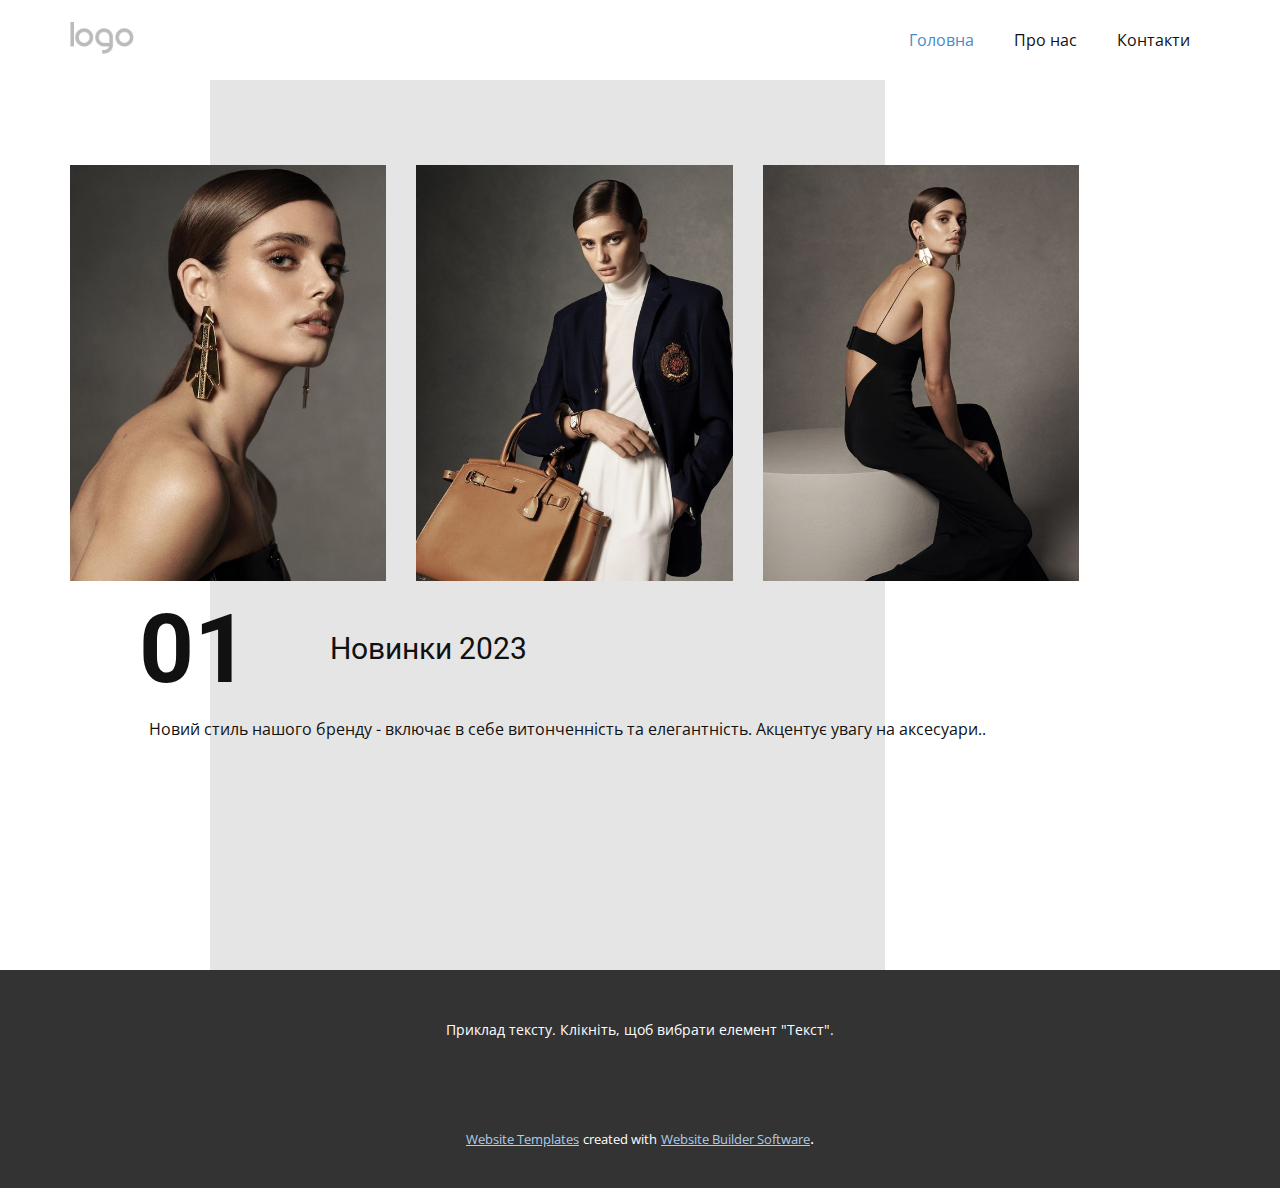
<file: index.html>
<!DOCTYPE html>
<html style="font-size: 16px;" lang="ua"><head>
    <meta name="viewport" content="width=device-width, initial-scale=1.0">
    <meta charset="utf-8">
    <meta name="keywords" content="">
    <meta name="description" content="">
    <title>Головна</title>
    <link rel="stylesheet" href="nicepage.css" media="screen">
<link rel="stylesheet" href="Головна.css" media="screen">
    <script class="u-script" type="text/javascript" src="jquery.js" defer=""></script>
    <script class="u-script" type="text/javascript" src="nicepage.js" defer=""></script>
    <meta name="generator" content="Nicepage 5.6.10, nicepage.com">
    <link id="u-theme-google-font" rel="stylesheet" href="https://fonts.googleapis.com/css?family=Roboto:100,100i,300,300i,400,400i,500,500i,700,700i,900,900i|Open+Sans:300,300i,400,400i,500,500i,600,600i,700,700i,800,800i">
    
    
    <script type="application/ld+json">{
		"@context": "http://schema.org",
		"@type": "Organization",
		"name": "",
		"logo": "images/default-logo.png"
}</script>
    <meta name="theme-color" content="#478ac9">
    <meta property="og:title" content="Головна">
    <meta property="og:type" content="website">
  <meta data-intl-tel-input-cdn-path="intlTelInput/"></head>
  <body data-home-page="Головна.html" data-home-page-title="Головна" class="u-body u-xl-mode" data-lang="ua"><header class="u-clearfix u-header u-header" id="sec-ed03"><div class="u-clearfix u-sheet u-valign-middle u-sheet-1">
        <a href="https://nicepage.com" class="u-image u-logo u-image-1">
          <img src="images/default-logo.png" class="u-logo-image u-logo-image-1">
        </a>
        <nav class="u-menu u-menu-dropdown u-offcanvas u-menu-1">
          <div class="menu-collapse" style="font-size: 1rem; letter-spacing: 0px;">
            <a class="u-button-style u-custom-left-right-menu-spacing u-custom-padding-bottom u-custom-top-bottom-menu-spacing u-nav-link u-text-active-palette-1-base u-text-hover-palette-2-base" href="#">
              <svg class="u-svg-link" viewBox="0 0 24 24"><use xmlns:xlink="http://www.w3.org/1999/xlink" xlink:href="#menu-hamburger"></use></svg>
              <svg class="u-svg-content" version="1.1" id="menu-hamburger" viewBox="0 0 16 16" x="0px" y="0px" xmlns:xlink="http://www.w3.org/1999/xlink" xmlns="http://www.w3.org/2000/svg"><g><rect y="1" width="16" height="2"></rect><rect y="7" width="16" height="2"></rect><rect y="13" width="16" height="2"></rect>
</g></svg>
            </a>
          </div>
          <div class="u-nav-container">
            <ul class="u-nav u-unstyled u-nav-1"><li class="u-nav-item"><a class="u-button-style u-nav-link u-text-active-palette-1-base u-text-hover-palette-2-base" href="Головна.html" style="padding: 10px 20px;">Головна</a>
</li><li class="u-nav-item"><a class="u-button-style u-nav-link u-text-active-palette-1-base u-text-hover-palette-2-base" href="Про-нас.html" style="padding: 10px 20px;">Про нас</a>
</li><li class="u-nav-item"><a class="u-button-style u-nav-link u-text-active-palette-1-base u-text-hover-palette-2-base" href="Контакти.html" style="padding: 10px 20px;">Контакти</a>
</li></ul>
          </div>
          <div class="u-nav-container-collapse">
            <div class="u-black u-container-style u-inner-container-layout u-opacity u-opacity-95 u-sidenav">
              <div class="u-inner-container-layout u-sidenav-overflow">
                <div class="u-menu-close"></div>
                <ul class="u-align-center u-nav u-popupmenu-items u-unstyled u-nav-2"><li class="u-nav-item"><a class="u-button-style u-nav-link" href="Головна.html">Головна</a>
</li><li class="u-nav-item"><a class="u-button-style u-nav-link" href="Про-нас.html">Про нас</a>
</li><li class="u-nav-item"><a class="u-button-style u-nav-link" href="Контакти.html">Контакти</a>
</li></ul>
              </div>
            </div>
            <div class="u-black u-menu-overlay u-opacity u-opacity-70"></div>
          </div>
        </nav>
      </div></header>
    <section class="u-clearfix u-section-1" id="carousel_1a5c">
      <div class="u-clearfix u-sheet u-sheet-1">
        <div class="u-expanded-height u-grey-10 u-shape u-shape-rectangle u-shape-1"></div>
        <div class="u-clearfix u-gutter-30 u-layout-wrap u-layout-wrap-1">
          <div class="u-layout">
            <div class="u-layout-row">
              <div class="u-container-style u-image u-layout-cell u-left-cell u-size-20 u-image-1">
                <div class="u-container-layout"></div>
              </div>
              <div class="u-container-style u-image u-layout-cell u-size-20 u-image-2">
                <div class="u-container-layout"></div>
              </div>
              <div class="u-container-style u-image u-layout-cell u-right-cell u-size-20 u-image-3">
                <div class="u-container-layout"></div>
              </div>
            </div>
          </div>
        </div>
        <div class="u-clearfix u-layout-wrap u-layout-wrap-2">
          <div class="u-gutter-0 u-layout">
            <div class="u-layout-col">
              <div class="u-size-30">
                <div class="u-layout-row">
                  <div class="u-container-style u-layout-cell u-left-cell u-size-12 u-layout-cell-4">
                    <div class="u-container-layout u-valign-middle u-container-layout-4">
                      <p class="u-custom-font u-heading-font u-text u-text-1">01</p>
                    </div>
                  </div>
                  <div class="u-align-left u-container-style u-layout-cell u-right-cell u-size-48 u-layout-cell-5">
                    <div class="u-container-layout u-valign-middle u-container-layout-5">
                      <h3 class="u-text u-text-2">Новинки 2023</h3>
                    </div>
                  </div>
                </div>
              </div>
              <div class="u-size-30">
                <div class="u-layout-row">
                  <div class="u-align-left u-container-style u-layout-cell u-left-cell u-right-cell u-size-60 u-layout-cell-6">
                    <div class="u-container-layout u-valign-top u-container-layout-6">
                      <p class="u-text u-text-3">Новий стиль нашого бренду - включає в себе витонченність та елегантність. Акцентує увагу на аксесуари.. </p>
                    </div>
                  </div>
                </div>
              </div>
            </div>
          </div>
        </div>
      </div>
    </section>
    
    
    <footer class="u-align-center u-clearfix u-footer u-grey-80 u-footer" id="sec-8c10"><div class="u-clearfix u-sheet u-sheet-1">
        <p class="u-small-text u-text u-text-variant u-text-1">Приклад тексту. Клікніть, щоб вибрати елемент "Текст".</p>
      </div></footer>
    <section class="u-backlink u-clearfix u-grey-80">
      <a class="u-link" href="https://nicepage.com/website-templates" target="_blank">
        <span>Website Templates</span>
      </a>
      <p class="u-text">
        <span>created with</span>
      </p>
      <a class="u-link" href="" target="_blank">
        <span>Website Builder Software</span>
      </a>. 
    </section>
  
</body></html>
</file>
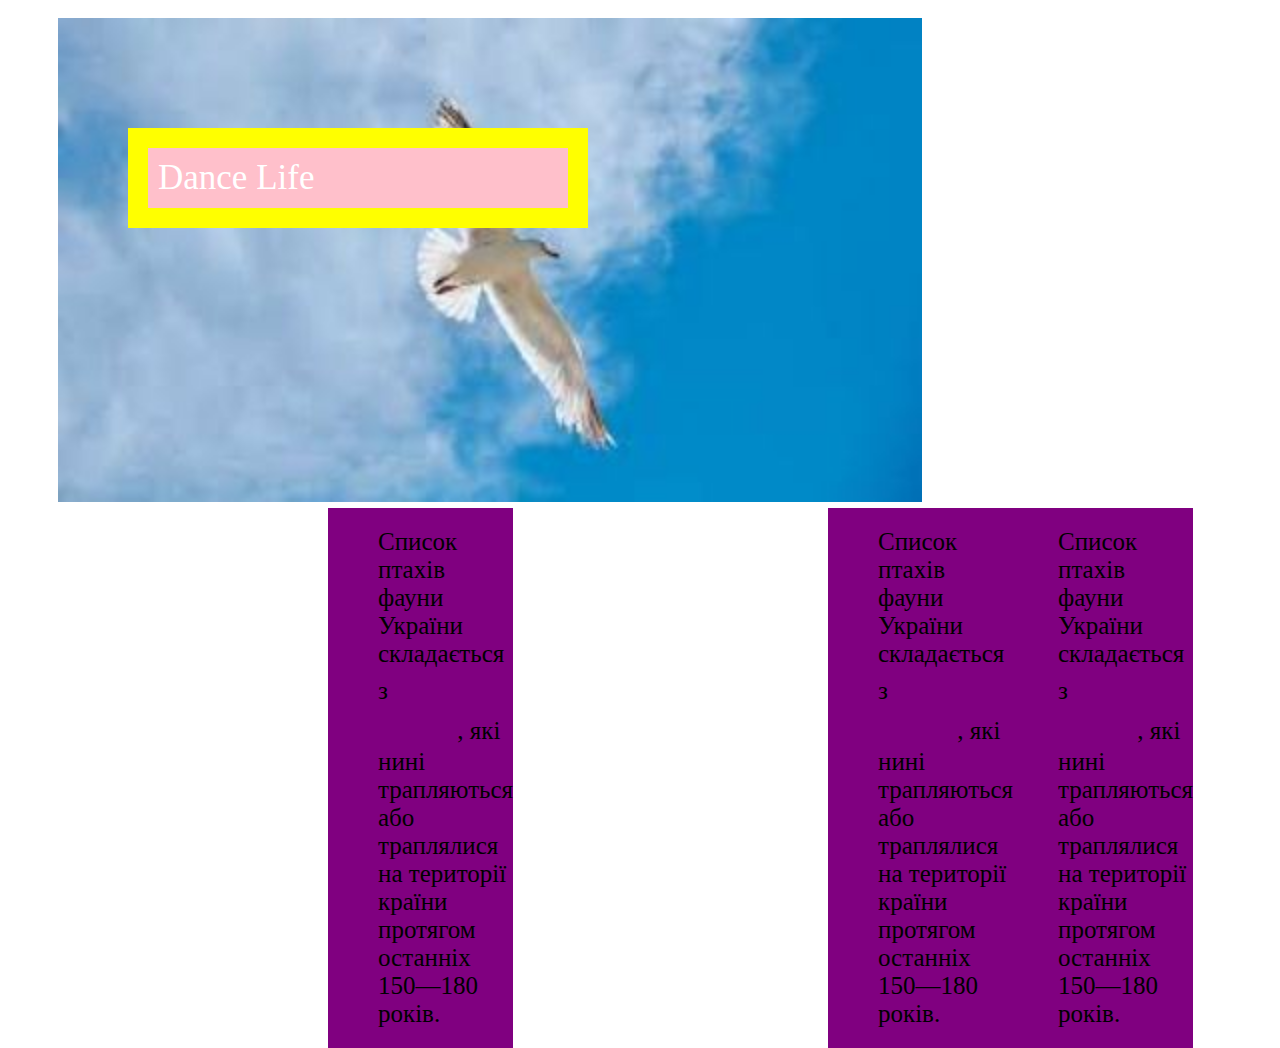
<file: 1.html>
<!DOCTYPE html>
<html>
	<head>
		<title>Pozition</title>
		<link rel="stylesheet" type="text/css" href="style.css">
	</head>
	<body>
		<div class="image"><img src="image/1.jpg"></div>
		<div class="text1">Список птахів фауни України складається з <span class="font1">432 видів</span>, які нині трапляються або траплялися на території країни протягом останніх 150—180 років.</div>
		<div class="text1_1">Список птахів фауни України складається з <span class="font1">432 видів</span>, які нині трапляються або траплялися на території країни протягом останніх 150—180 років.</div>
		<div class="text1_2">Список птахів фауни України складається з <span class="font1">432 видів</span>, які нині трапляються або траплялися на території країни протягом останніх 150—180 років.</div>
		<div class="text2">Dance Life</div>
	</body>
	</html>
</file>
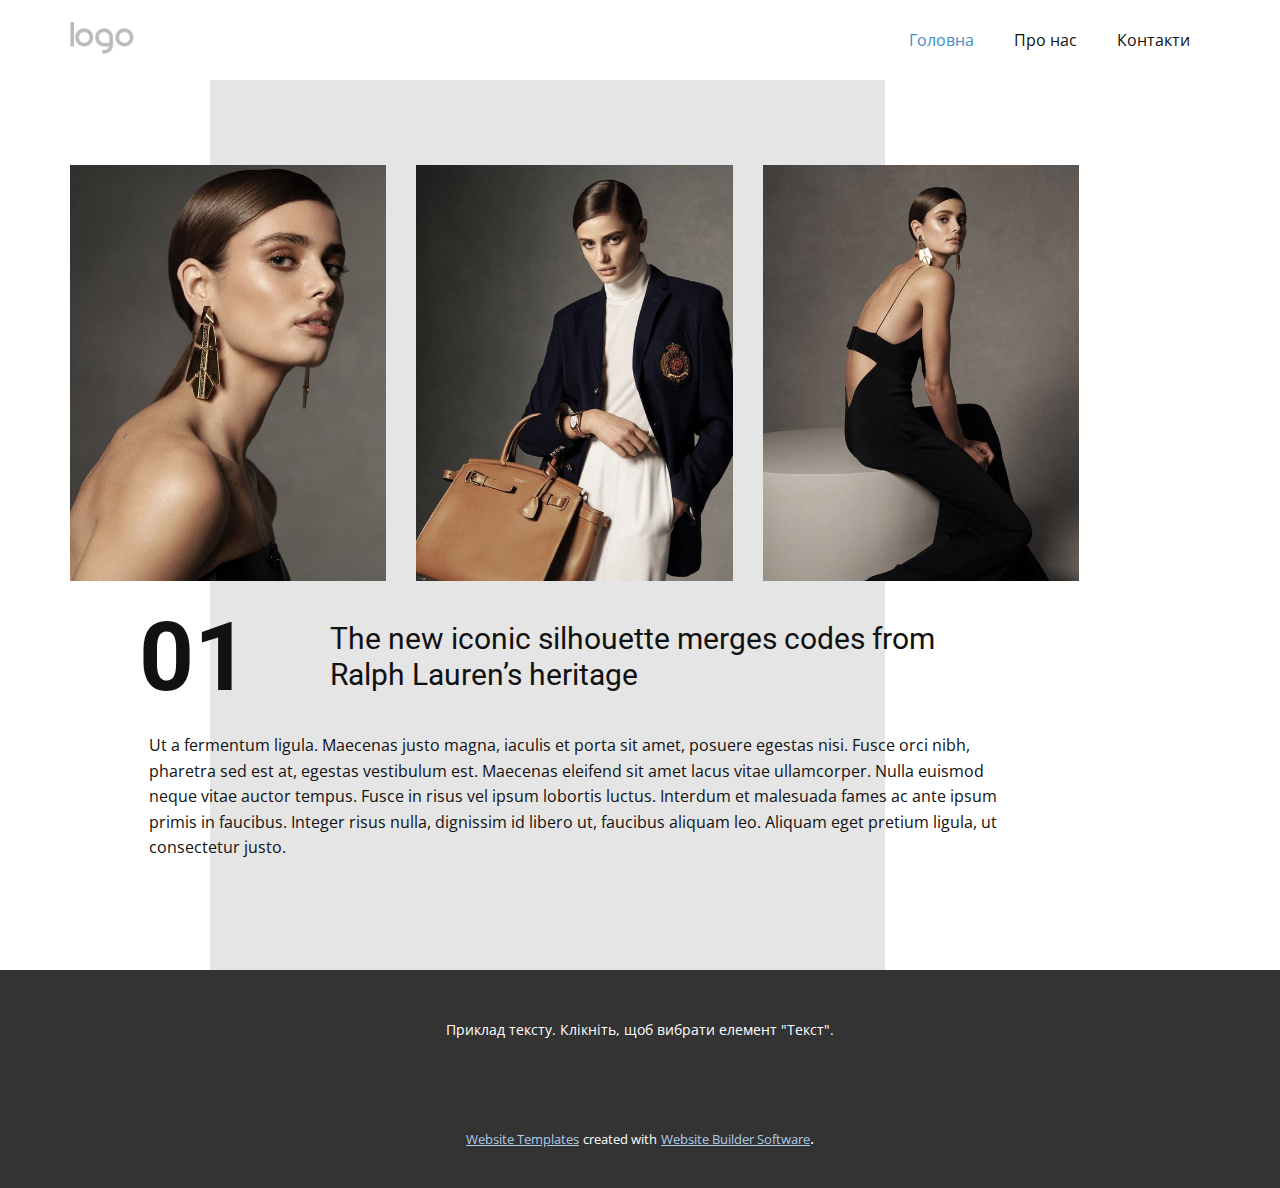
<file: Головна.html>
<!DOCTYPE html>
<html style="font-size: 16px;" lang="ua"><head>
    <meta name="viewport" content="width=device-width, initial-scale=1.0">
    <meta charset="utf-8">
    <meta name="keywords" content="">
    <meta name="description" content="">
    <title>Головна</title>
    <link rel="stylesheet" href="nicepage.css" media="screen">
<link rel="stylesheet" href="Головна.css" media="screen">
    <script class="u-script" type="text/javascript" src="jquery.js" defer=""></script>
    <script class="u-script" type="text/javascript" src="nicepage.js" defer=""></script>
    <meta name="generator" content="Nicepage 5.6.10, nicepage.com">
    <link id="u-theme-google-font" rel="stylesheet" href="https://fonts.googleapis.com/css?family=Roboto:100,100i,300,300i,400,400i,500,500i,700,700i,900,900i|Open+Sans:300,300i,400,400i,500,500i,600,600i,700,700i,800,800i">
    
    
    <script type="application/ld+json">{
		"@context": "http://schema.org",
		"@type": "Organization",
		"name": "",
		"logo": "images/default-logo.png"
}</script>
    <meta name="theme-color" content="#478ac9">
    <meta property="og:title" content="Головна">
    <meta property="og:type" content="website">
  <meta data-intl-tel-input-cdn-path="intlTelInput/"></head>
  <body class="u-body u-xl-mode" data-lang="ua"><header class="u-clearfix u-header u-header" id="sec-ed03"><div class="u-clearfix u-sheet u-valign-middle u-sheet-1">
        <a href="https://nicepage.com" class="u-image u-logo u-image-1">
          <img src="images/default-logo.png" class="u-logo-image u-logo-image-1">
        </a>
        <nav class="u-menu u-menu-dropdown u-offcanvas u-menu-1">
          <div class="menu-collapse" style="font-size: 1rem; letter-spacing: 0px;">
            <a class="u-button-style u-custom-left-right-menu-spacing u-custom-padding-bottom u-custom-top-bottom-menu-spacing u-nav-link u-text-active-palette-1-base u-text-hover-palette-2-base" href="#">
              <svg class="u-svg-link" viewBox="0 0 24 24"><use xmlns:xlink="http://www.w3.org/1999/xlink" xlink:href="#menu-hamburger"></use></svg>
              <svg class="u-svg-content" version="1.1" id="menu-hamburger" viewBox="0 0 16 16" x="0px" y="0px" xmlns:xlink="http://www.w3.org/1999/xlink" xmlns="http://www.w3.org/2000/svg"><g><rect y="1" width="16" height="2"></rect><rect y="7" width="16" height="2"></rect><rect y="13" width="16" height="2"></rect>
</g></svg>
            </a>
          </div>
          <div class="u-nav-container">
            <ul class="u-nav u-unstyled u-nav-1"><li class="u-nav-item"><a class="u-button-style u-nav-link u-text-active-palette-1-base u-text-hover-palette-2-base" href="Головна.html" style="padding: 10px 20px;">Головна</a>
</li><li class="u-nav-item"><a class="u-button-style u-nav-link u-text-active-palette-1-base u-text-hover-palette-2-base" href="Про-нас.html" style="padding: 10px 20px;">Про нас</a>
</li><li class="u-nav-item"><a class="u-button-style u-nav-link u-text-active-palette-1-base u-text-hover-palette-2-base" href="Контакти.html" style="padding: 10px 20px;">Контакти</a>
</li></ul>
          </div>
          <div class="u-nav-container-collapse">
            <div class="u-black u-container-style u-inner-container-layout u-opacity u-opacity-95 u-sidenav">
              <div class="u-inner-container-layout u-sidenav-overflow">
                <div class="u-menu-close"></div>
                <ul class="u-align-center u-nav u-popupmenu-items u-unstyled u-nav-2"><li class="u-nav-item"><a class="u-button-style u-nav-link" href="Головна.html">Головна</a>
</li><li class="u-nav-item"><a class="u-button-style u-nav-link" href="Про-нас.html">Про нас</a>
</li><li class="u-nav-item"><a class="u-button-style u-nav-link" href="Контакти.html">Контакти</a>
</li></ul>
              </div>
            </div>
            <div class="u-black u-menu-overlay u-opacity u-opacity-70"></div>
          </div>
        </nav>
      </div></header>
    <section class="u-clearfix u-section-1" id="carousel_1a5c">
      <div class="u-clearfix u-sheet u-sheet-1">
        <div class="u-expanded-height u-grey-10 u-shape u-shape-rectangle u-shape-1"></div>
        <div class="u-clearfix u-gutter-30 u-layout-wrap u-layout-wrap-1">
          <div class="u-layout">
            <div class="u-layout-row">
              <div class="u-container-style u-image u-layout-cell u-left-cell u-size-20 u-image-1">
                <div class="u-container-layout"></div>
              </div>
              <div class="u-container-style u-image u-layout-cell u-size-20 u-image-2">
                <div class="u-container-layout"></div>
              </div>
              <div class="u-container-style u-image u-layout-cell u-right-cell u-size-20 u-image-3">
                <div class="u-container-layout"></div>
              </div>
            </div>
          </div>
        </div>
        <div class="u-clearfix u-layout-wrap u-layout-wrap-2">
          <div class="u-gutter-0 u-layout">
            <div class="u-layout-col">
              <div class="u-size-30">
                <div class="u-layout-row">
                  <div class="u-container-style u-layout-cell u-left-cell u-size-12 u-layout-cell-4">
                    <div class="u-container-layout u-valign-middle u-container-layout-4">
                      <p class="u-custom-font u-heading-font u-text u-text-1">01</p>
                    </div>
                  </div>
                  <div class="u-align-left u-container-style u-layout-cell u-right-cell u-size-48 u-layout-cell-5">
                    <div class="u-container-layout u-valign-middle u-container-layout-5">
                      <h3 class="u-text u-text-2">The new iconic silhouette merges codes from Ralph Lauren’s heritage</h3>
                    </div>
                  </div>
                </div>
              </div>
              <div class="u-size-30">
                <div class="u-layout-row">
                  <div class="u-align-left u-container-style u-layout-cell u-left-cell u-right-cell u-size-60 u-layout-cell-6">
                    <div class="u-container-layout u-valign-top u-container-layout-6">
                      <p class="u-text u-text-3">Ut a fermentum ligula. Maecenas justo magna, iaculis et porta sit amet, posuere egestas nisi. Fusce orci nibh, pharetra sed est at, egestas vestibulum est. Maecenas eleifend sit amet lacus vitae ullamcorper. Nulla
                                            euismod neque vitae auctor tempus. Fusce in risus vel ipsum lobortis luctus. Interdum et malesuada fames ac ante ipsum primis in faucibus. Integer risus nulla, dignissim id libero ut, faucibus aliquam leo. Aliquam
                                            eget pretium ligula, ut consectetur justo. </p>
                    </div>
                  </div>
                </div>
              </div>
            </div>
          </div>
        </div>
      </div>
    </section>
    
    
    <footer class="u-align-center u-clearfix u-footer u-grey-80 u-footer" id="sec-8c10"><div class="u-clearfix u-sheet u-sheet-1">
        <p class="u-small-text u-text u-text-variant u-text-1">Приклад тексту. Клікніть, щоб вибрати елемент "Текст".</p>
      </div></footer>
    <section class="u-backlink u-clearfix u-grey-80">
      <a class="u-link" href="https://nicepage.com/website-templates" target="_blank">
        <span>Website Templates</span>
      </a>
      <p class="u-text">
        <span>created with</span>
      </p>
      <a class="u-link" href="" target="_blank">
        <span>Website Builder Software</span>
      </a>. 
    </section>
  
</body></html>
</file>
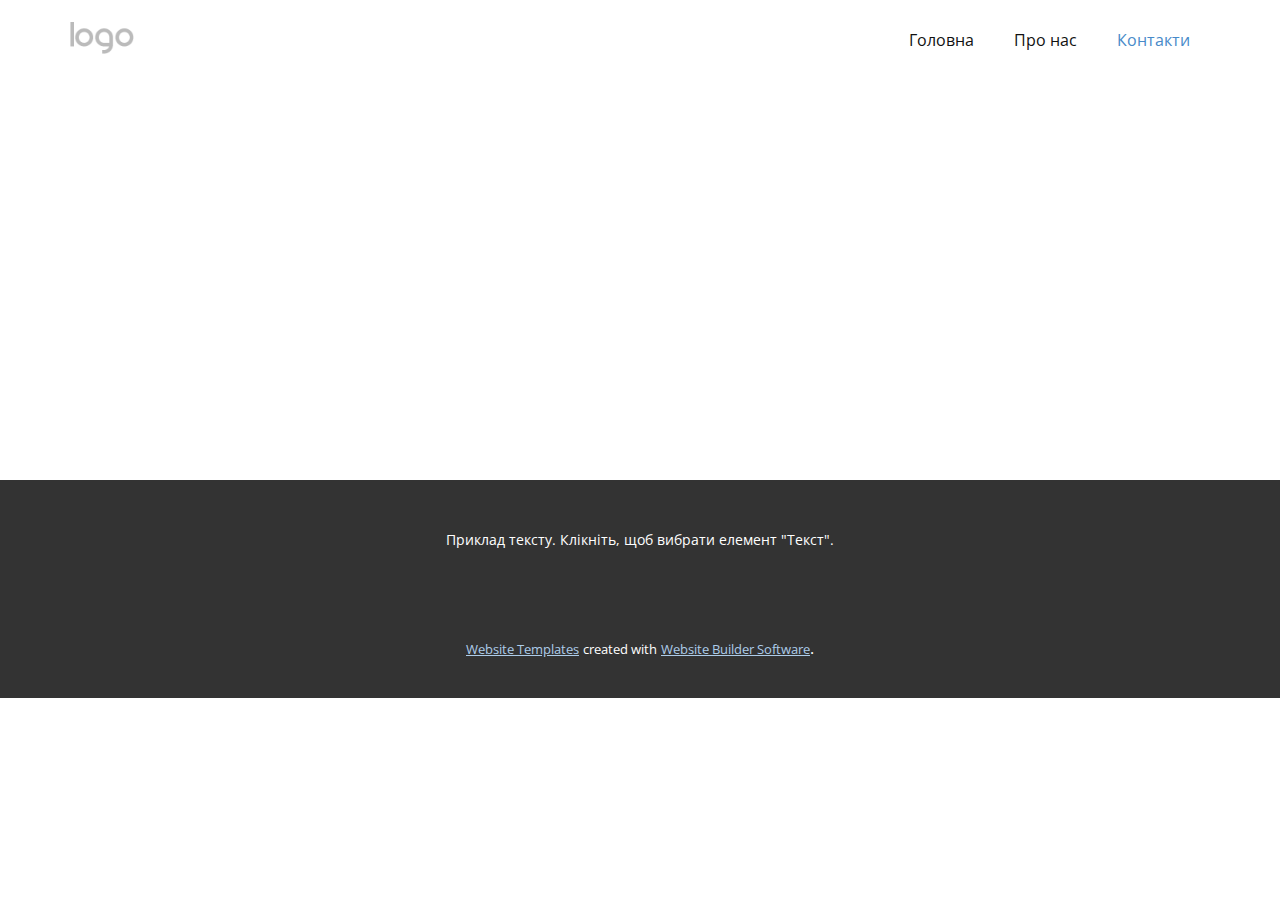
<file: Контакти.html>
<!DOCTYPE html>
<html style="font-size: 16px;" lang="ua"><head>
    <meta name="viewport" content="width=device-width, initial-scale=1.0">
    <meta charset="utf-8">
    <meta name="keywords" content="">
    <meta name="description" content="">
    <title>Контакти</title>
    <link rel="stylesheet" href="nicepage.css" media="screen">
<link rel="stylesheet" href="Контакти.css" media="screen">
    <script class="u-script" type="text/javascript" src="jquery.js" defer=""></script>
    <script class="u-script" type="text/javascript" src="nicepage.js" defer=""></script>
    <meta name="generator" content="Nicepage 5.6.10, nicepage.com">
    <link id="u-theme-google-font" rel="stylesheet" href="https://fonts.googleapis.com/css?family=Roboto:100,100i,300,300i,400,400i,500,500i,700,700i,900,900i|Open+Sans:300,300i,400,400i,500,500i,600,600i,700,700i,800,800i">
    
    
    <script type="application/ld+json">{
		"@context": "http://schema.org",
		"@type": "Organization",
		"name": "",
		"logo": "images/default-logo.png"
}</script>
    <meta name="theme-color" content="#478ac9">
    <meta property="og:title" content="Контакти">
    <meta property="og:type" content="website">
  <meta data-intl-tel-input-cdn-path="intlTelInput/"></head>
  <body class="u-body u-xl-mode" data-lang="ua"><header class="u-clearfix u-header u-header" id="sec-ed03"><div class="u-clearfix u-sheet u-valign-middle u-sheet-1">
        <a href="https://nicepage.com" class="u-image u-logo u-image-1">
          <img src="images/default-logo.png" class="u-logo-image u-logo-image-1">
        </a>
        <nav class="u-menu u-menu-dropdown u-offcanvas u-menu-1">
          <div class="menu-collapse" style="font-size: 1rem; letter-spacing: 0px;">
            <a class="u-button-style u-custom-left-right-menu-spacing u-custom-padding-bottom u-custom-top-bottom-menu-spacing u-nav-link u-text-active-palette-1-base u-text-hover-palette-2-base" href="#">
              <svg class="u-svg-link" viewBox="0 0 24 24"><use xmlns:xlink="http://www.w3.org/1999/xlink" xlink:href="#menu-hamburger"></use></svg>
              <svg class="u-svg-content" version="1.1" id="menu-hamburger" viewBox="0 0 16 16" x="0px" y="0px" xmlns:xlink="http://www.w3.org/1999/xlink" xmlns="http://www.w3.org/2000/svg"><g><rect y="1" width="16" height="2"></rect><rect y="7" width="16" height="2"></rect><rect y="13" width="16" height="2"></rect>
</g></svg>
            </a>
          </div>
          <div class="u-nav-container">
            <ul class="u-nav u-unstyled u-nav-1"><li class="u-nav-item"><a class="u-button-style u-nav-link u-text-active-palette-1-base u-text-hover-palette-2-base" href="Головна.html" style="padding: 10px 20px;">Головна</a>
</li><li class="u-nav-item"><a class="u-button-style u-nav-link u-text-active-palette-1-base u-text-hover-palette-2-base" href="Про-нас.html" style="padding: 10px 20px;">Про нас</a>
</li><li class="u-nav-item"><a class="u-button-style u-nav-link u-text-active-palette-1-base u-text-hover-palette-2-base" href="Контакти.html" style="padding: 10px 20px;">Контакти</a>
</li></ul>
          </div>
          <div class="u-nav-container-collapse">
            <div class="u-black u-container-style u-inner-container-layout u-opacity u-opacity-95 u-sidenav">
              <div class="u-inner-container-layout u-sidenav-overflow">
                <div class="u-menu-close"></div>
                <ul class="u-align-center u-nav u-popupmenu-items u-unstyled u-nav-2"><li class="u-nav-item"><a class="u-button-style u-nav-link" href="Головна.html">Головна</a>
</li><li class="u-nav-item"><a class="u-button-style u-nav-link" href="Про-нас.html">Про нас</a>
</li><li class="u-nav-item"><a class="u-button-style u-nav-link" href="Контакти.html">Контакти</a>
</li></ul>
              </div>
            </div>
            <div class="u-black u-menu-overlay u-opacity u-opacity-70"></div>
          </div>
        </nav>
      </div></header>
    <section class="u-clearfix u-section-1" id="sec-888d">
      <div class="u-clearfix u-sheet u-sheet-1"></div>
    </section>
    
    
    <footer class="u-align-center u-clearfix u-footer u-grey-80 u-footer" id="sec-8c10"><div class="u-clearfix u-sheet u-sheet-1">
        <p class="u-small-text u-text u-text-variant u-text-1">Приклад тексту. Клікніть, щоб вибрати елемент "Текст".</p>
      </div></footer>
    <section class="u-backlink u-clearfix u-grey-80">
      <a class="u-link" href="https://nicepage.com/website-templates" target="_blank">
        <span>Website Templates</span>
      </a>
      <p class="u-text">
        <span>created with</span>
      </p>
      <a class="u-link" href="" target="_blank">
        <span>Website Builder Software</span>
      </a>. 
    </section>
  
</body></html>
</file>
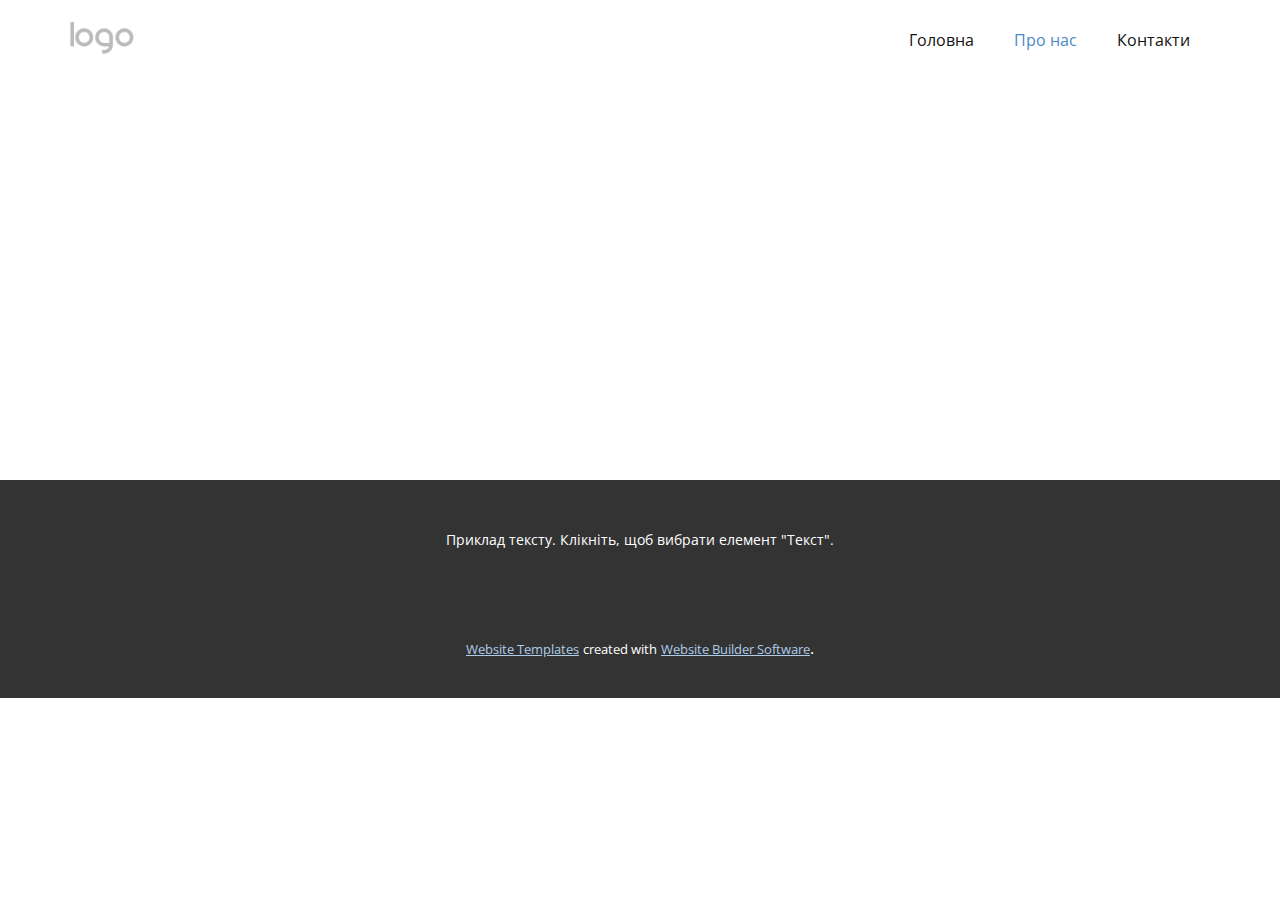
<file: Про-нас.html>
<!DOCTYPE html>
<html style="font-size: 16px;" lang="ua"><head>
    <meta name="viewport" content="width=device-width, initial-scale=1.0">
    <meta charset="utf-8">
    <meta name="keywords" content="">
    <meta name="description" content="">
    <title>Про нас</title>
    <link rel="stylesheet" href="nicepage.css" media="screen">
<link rel="stylesheet" href="Про-нас.css" media="screen">
    <script class="u-script" type="text/javascript" src="jquery.js" defer=""></script>
    <script class="u-script" type="text/javascript" src="nicepage.js" defer=""></script>
    <meta name="generator" content="Nicepage 5.6.10, nicepage.com">
    <link id="u-theme-google-font" rel="stylesheet" href="https://fonts.googleapis.com/css?family=Roboto:100,100i,300,300i,400,400i,500,500i,700,700i,900,900i|Open+Sans:300,300i,400,400i,500,500i,600,600i,700,700i,800,800i">
    
    
    <script type="application/ld+json">{
		"@context": "http://schema.org",
		"@type": "Organization",
		"name": "",
		"logo": "images/default-logo.png"
}</script>
    <meta name="theme-color" content="#478ac9">
    <meta property="og:title" content="Про нас">
    <meta property="og:type" content="website">
  <meta data-intl-tel-input-cdn-path="intlTelInput/"></head>
  <body class="u-body u-xl-mode" data-lang="ua"><header class="u-clearfix u-header u-header" id="sec-ed03"><div class="u-clearfix u-sheet u-valign-middle u-sheet-1">
        <a href="https://nicepage.com" class="u-image u-logo u-image-1">
          <img src="images/default-logo.png" class="u-logo-image u-logo-image-1">
        </a>
        <nav class="u-menu u-menu-dropdown u-offcanvas u-menu-1">
          <div class="menu-collapse" style="font-size: 1rem; letter-spacing: 0px;">
            <a class="u-button-style u-custom-left-right-menu-spacing u-custom-padding-bottom u-custom-top-bottom-menu-spacing u-nav-link u-text-active-palette-1-base u-text-hover-palette-2-base" href="#">
              <svg class="u-svg-link" viewBox="0 0 24 24"><use xmlns:xlink="http://www.w3.org/1999/xlink" xlink:href="#menu-hamburger"></use></svg>
              <svg class="u-svg-content" version="1.1" id="menu-hamburger" viewBox="0 0 16 16" x="0px" y="0px" xmlns:xlink="http://www.w3.org/1999/xlink" xmlns="http://www.w3.org/2000/svg"><g><rect y="1" width="16" height="2"></rect><rect y="7" width="16" height="2"></rect><rect y="13" width="16" height="2"></rect>
</g></svg>
            </a>
          </div>
          <div class="u-nav-container">
            <ul class="u-nav u-unstyled u-nav-1"><li class="u-nav-item"><a class="u-button-style u-nav-link u-text-active-palette-1-base u-text-hover-palette-2-base" href="Головна.html" style="padding: 10px 20px;">Головна</a>
</li><li class="u-nav-item"><a class="u-button-style u-nav-link u-text-active-palette-1-base u-text-hover-palette-2-base" href="Про-нас.html" style="padding: 10px 20px;">Про нас</a>
</li><li class="u-nav-item"><a class="u-button-style u-nav-link u-text-active-palette-1-base u-text-hover-palette-2-base" href="Контакти.html" style="padding: 10px 20px;">Контакти</a>
</li></ul>
          </div>
          <div class="u-nav-container-collapse">
            <div class="u-black u-container-style u-inner-container-layout u-opacity u-opacity-95 u-sidenav">
              <div class="u-inner-container-layout u-sidenav-overflow">
                <div class="u-menu-close"></div>
                <ul class="u-align-center u-nav u-popupmenu-items u-unstyled u-nav-2"><li class="u-nav-item"><a class="u-button-style u-nav-link" href="Головна.html">Головна</a>
</li><li class="u-nav-item"><a class="u-button-style u-nav-link" href="Про-нас.html">Про нас</a>
</li><li class="u-nav-item"><a class="u-button-style u-nav-link" href="Контакти.html">Контакти</a>
</li></ul>
              </div>
            </div>
            <div class="u-black u-menu-overlay u-opacity u-opacity-70"></div>
          </div>
        </nav>
      </div></header>
    <section class="u-clearfix u-section-1" id="sec-652b">
      <div class="u-clearfix u-sheet u-sheet-1"></div>
    </section>
    
    
    <footer class="u-align-center u-clearfix u-footer u-grey-80 u-footer" id="sec-8c10"><div class="u-clearfix u-sheet u-sheet-1">
        <p class="u-small-text u-text u-text-variant u-text-1">Приклад тексту. Клікніть, щоб вибрати елемент "Текст".</p>
      </div></footer>
    <section class="u-backlink u-clearfix u-grey-80">
      <a class="u-link" href="https://nicepage.com/website-templates" target="_blank">
        <span>Website Templates</span>
      </a>
      <p class="u-text">
        <span>created with</span>
      </p>
      <a class="u-link" href="" target="_blank">
        <span>Website Builder Software</span>
      </a>. 
    </section>
  
</body></html>
</file>
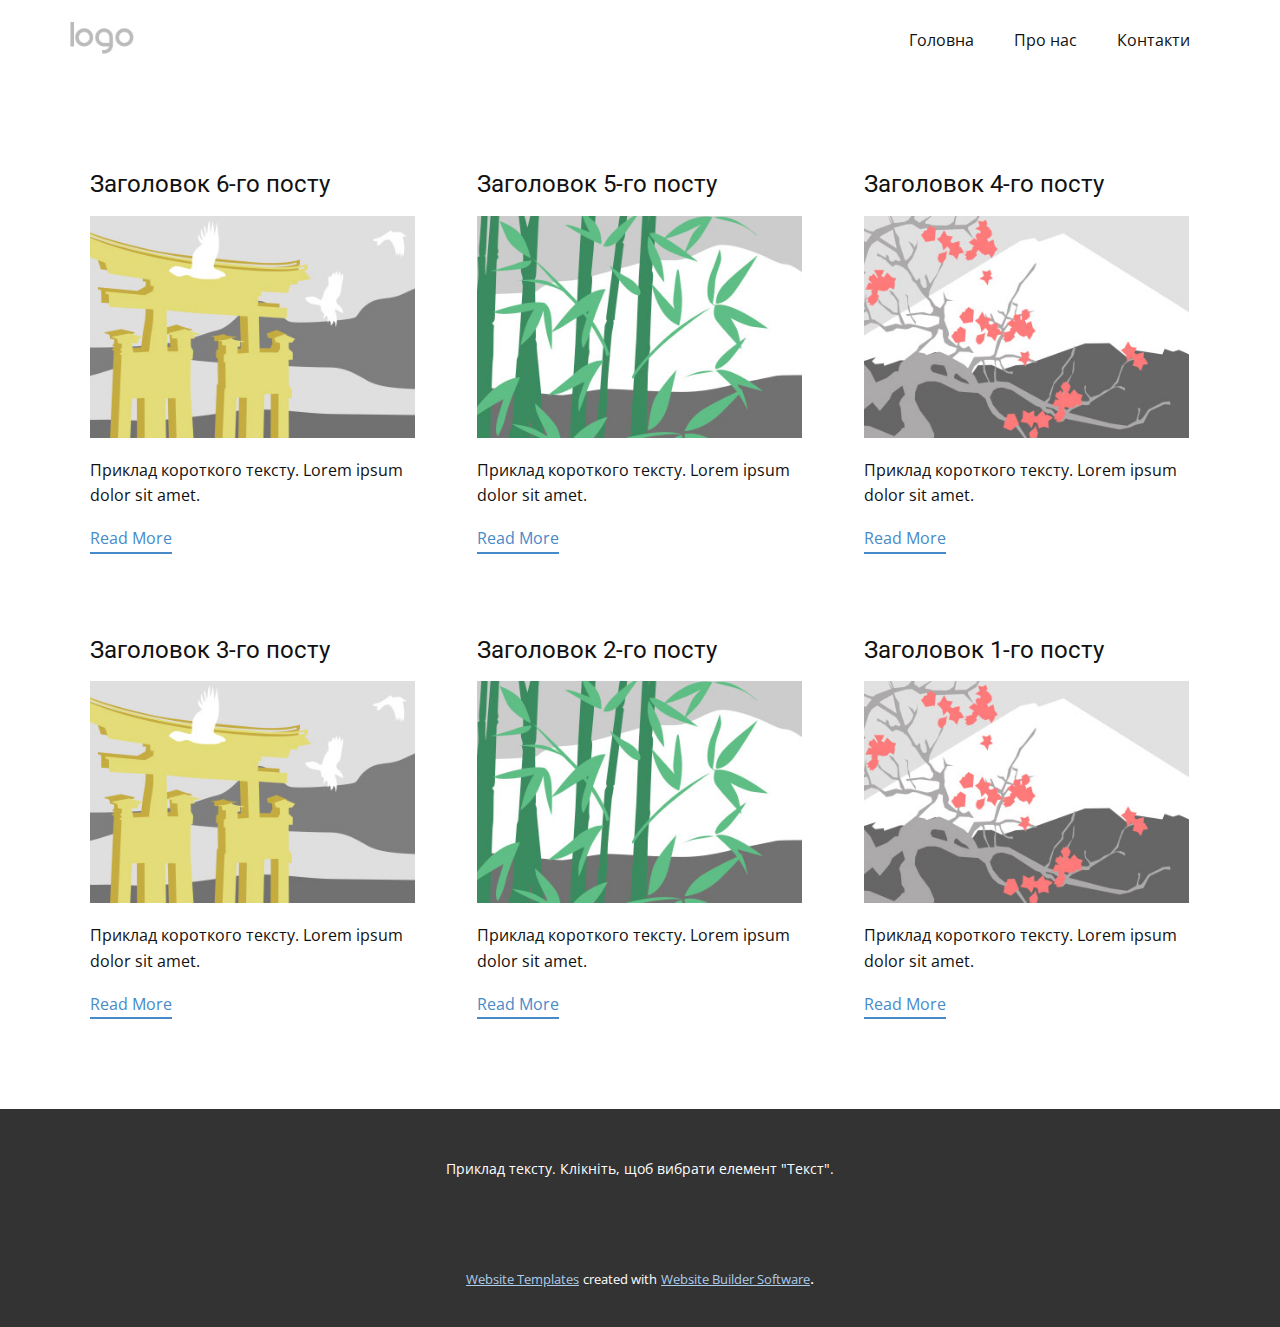
<file: blog/blog.html>
<!DOCTYPE html>
<html style="font-size: 16px;" lang="ua"><head>
    <meta name="viewport" content="width=device-width, initial-scale=1.0">
    <meta charset="utf-8">
    <meta name="keywords" content="">
    <meta name="description" content="">
    <title>Blog Template</title>
    <link rel="stylesheet" href="../nicepage.css" media="screen">
<link rel="stylesheet" href="../Blog-Template.css" media="screen">
    <script class="u-script" type="text/javascript" src="../jquery.js" defer=""></script>
    <script class="u-script" type="text/javascript" src="../nicepage.js" defer=""></script>
    <meta name="generator" content="Nicepage 5.6.10, nicepage.com">
    <link id="u-theme-google-font" rel="stylesheet" href="https://fonts.googleapis.com/css?family=Roboto:100,100i,300,300i,400,400i,500,500i,700,700i,900,900i|Open+Sans:300,300i,400,400i,500,500i,600,600i,700,700i,800,800i">
    
    
    <script type="application/ld+json">{
		"@context": "http://schema.org",
		"@type": "Organization",
		"name": "",
		"logo": "images/default-logo.png"
}</script>
    <meta name="theme-color" content="#478ac9">
  <meta data-intl-tel-input-cdn-path="intlTelInput/"></head>
  <body class="u-body u-xl-mode" data-lang="ua"><header class="u-clearfix u-header u-header" id="sec-ed03"><div class="u-clearfix u-sheet u-valign-middle u-sheet-1">
        <a href="https://nicepage.com" class="u-image u-logo u-image-1">
          <img src="../images/default-logo.png" class="u-logo-image u-logo-image-1">
        </a>
        <nav class="u-menu u-menu-dropdown u-offcanvas u-menu-1">
          <div class="menu-collapse" style="font-size: 1rem; letter-spacing: 0px;">
            <a class="u-button-style u-custom-left-right-menu-spacing u-custom-padding-bottom u-custom-top-bottom-menu-spacing u-nav-link u-text-active-palette-1-base u-text-hover-palette-2-base" href="#">
              <svg class="u-svg-link" viewBox="0 0 24 24"><use xmlns:xlink="http://www.w3.org/1999/xlink" xlink:href="#menu-hamburger"></use></svg>
              <svg class="u-svg-content" version="1.1" id="menu-hamburger" viewBox="0 0 16 16" x="0px" y="0px" xmlns:xlink="http://www.w3.org/1999/xlink" xmlns="http://www.w3.org/2000/svg"><g><rect y="1" width="16" height="2"></rect><rect y="7" width="16" height="2"></rect><rect y="13" width="16" height="2"></rect>
</g></svg>
            </a>
          </div>
          <div class="u-nav-container">
            <ul class="u-nav u-unstyled u-nav-1"><li class="u-nav-item"><a class="u-button-style u-nav-link u-text-active-palette-1-base u-text-hover-palette-2-base" href="../Головна.html" style="padding: 10px 20px;">Головна</a>
</li><li class="u-nav-item"><a class="u-button-style u-nav-link u-text-active-palette-1-base u-text-hover-palette-2-base" href="../Про-нас.html" style="padding: 10px 20px;">Про нас</a>
</li><li class="u-nav-item"><a class="u-button-style u-nav-link u-text-active-palette-1-base u-text-hover-palette-2-base" href="../Контакти.html" style="padding: 10px 20px;">Контакти</a>
</li></ul>
          </div>
          <div class="u-nav-container-collapse">
            <div class="u-black u-container-style u-inner-container-layout u-opacity u-opacity-95 u-sidenav">
              <div class="u-inner-container-layout u-sidenav-overflow">
                <div class="u-menu-close"></div>
                <ul class="u-align-center u-nav u-popupmenu-items u-unstyled u-nav-2"><li class="u-nav-item"><a class="u-button-style u-nav-link" href="../Головна.html">Головна</a>
</li><li class="u-nav-item"><a class="u-button-style u-nav-link" href="../Про-нас.html">Про нас</a>
</li><li class="u-nav-item"><a class="u-button-style u-nav-link" href="../Контакти.html">Контакти</a>
</li></ul>
              </div>
            </div>
            <div class="u-black u-menu-overlay u-opacity u-opacity-70"></div>
          </div>
        </nav>
      </div></header>
    <section class="u-clearfix u-section-1" id="sec-9f60">
      <div class="u-clearfix u-sheet u-valign-middle u-sheet-1"><!--blog--><!--blog_options_json--><!--{"type":"Recent","source":"","tags":"","count":""}--><!--/blog_options_json-->
        <div class="u-blog u-expanded-width u-repeater u-repeater-1"><!--blog_post-->
          <div class="u-blog-post u-container-style u-repeater-item u-white u-repeater-item-1">
            <div class="u-container-layout u-similar-container u-valign-top u-container-layout-1"><!--blog_post_header-->
              <h4 class="u-blog-control u-text u-text-1">
                <a class="u-post-header-link" href="../blog/пост-5.html">Заголовок 6-го посту</a>
              </h4><!--/blog_post_header--><!--blog_post_image-->
              <a class="u-post-header-link" href="../blog/пост-5.html"><img alt="" class="u-blog-control u-expanded-width u-image u-image-default u-image-1" src="../images/8ad73f3c.jpeg"></a><!--/blog_post_image--><!--blog_post_content-->
              <div class="u-blog-control u-post-content u-text u-text-2 fr-view">Приклад короткого тексту. Lorem ipsum dolor sit amet.</div><!--/blog_post_content--><!--blog_post_readmore-->
              <a href="../blog/пост-5.html" class="u-blog-control u-border-2 u-border-palette-1-base u-btn u-btn-rectangle u-button-style u-none u-btn-1"><!--blog_post_readmore_content--><!--options_json--><!--{"content":"Read More","defaultValue":"Читати далі"}--><!--/options_json-->Read More<!--/blog_post_readmore_content--></a><!--/blog_post_readmore-->
            </div>
          </div><div class="u-blog-post u-container-style u-repeater-item u-video-cover u-white">
            <div class="u-container-layout u-similar-container u-valign-top u-container-layout-2"><!--blog_post_header-->
              <h4 class="u-blog-control u-text u-text-3">
                <a class="u-post-header-link" href="../blog/пост-4.html">Заголовок 5-го посту</a>
              </h4><!--/blog_post_header--><!--blog_post_image-->
              <a class="u-post-header-link" href="../blog/пост-4.html"><img alt="" class="u-blog-control u-expanded-width u-image u-image-default u-image-2" src="../images/68f64b9d.jpeg"></a><!--/blog_post_image--><!--blog_post_content-->
              <div class="u-blog-control u-post-content u-text u-text-4 fr-view">Приклад короткого тексту. Lorem ipsum dolor sit amet.</div><!--/blog_post_content--><!--blog_post_readmore-->
              <a href="../blog/пост-4.html" class="u-blog-control u-border-2 u-border-palette-1-base u-btn u-btn-rectangle u-button-style u-none u-btn-2"><!--blog_post_readmore_content--><!--options_json--><!--{"content":"Read More","defaultValue":"Читати далі"}--><!--/options_json-->Read More<!--/blog_post_readmore_content--></a><!--/blog_post_readmore-->
            </div>
          </div><div class="u-blog-post u-container-style u-repeater-item u-video-cover u-white">
            <div class="u-container-layout u-similar-container u-valign-top u-container-layout-3"><!--blog_post_header-->
              <h4 class="u-blog-control u-text u-text-5">
                <a class="u-post-header-link" href="../blog/пост-3.html">Заголовок 4-го посту</a>
              </h4><!--/blog_post_header--><!--blog_post_image-->
              <a class="u-post-header-link" href="../blog/пост-3.html"><img alt="" class="u-blog-control u-expanded-width u-image u-image-default u-image-3" src="../images/0fd3416c.jpeg"></a><!--/blog_post_image--><!--blog_post_content-->
              <div class="u-blog-control u-post-content u-text u-text-6 fr-view">Приклад короткого тексту. Lorem ipsum dolor sit amet.</div><!--/blog_post_content--><!--blog_post_readmore-->
              <a href="../blog/пост-3.html" class="u-blog-control u-border-2 u-border-palette-1-base u-btn u-btn-rectangle u-button-style u-none u-btn-3"><!--blog_post_readmore_content--><!--options_json--><!--{"content":"Read More","defaultValue":"Читати далі"}--><!--/options_json-->Read More<!--/blog_post_readmore_content--></a><!--/blog_post_readmore-->
            </div>
          </div><div class="u-blog-post u-container-style u-repeater-item u-white u-repeater-item-1">
            <div class="u-container-layout u-similar-container u-valign-top u-container-layout-1"><!--blog_post_header-->
              <h4 class="u-blog-control u-text u-text-1">
                <a class="u-post-header-link" href="../blog/пост-2.html">Заголовок 3-го посту</a>
              </h4><!--/blog_post_header--><!--blog_post_image-->
              <a class="u-post-header-link" href="../blog/пост-2.html"><img alt="" class="u-blog-control u-expanded-width u-image u-image-default u-image-1" src="../images/8ad73f3c.jpeg"></a><!--/blog_post_image--><!--blog_post_content-->
              <div class="u-blog-control u-post-content u-text u-text-2 fr-view">Приклад короткого тексту. Lorem ipsum dolor sit amet.</div><!--/blog_post_content--><!--blog_post_readmore-->
              <a href="../blog/пост-2.html" class="u-blog-control u-border-2 u-border-palette-1-base u-btn u-btn-rectangle u-button-style u-none u-btn-1"><!--blog_post_readmore_content--><!--options_json--><!--{"content":"Read More","defaultValue":"Читати далі"}--><!--/options_json-->Read More<!--/blog_post_readmore_content--></a><!--/blog_post_readmore-->
            </div>
          </div><div class="u-blog-post u-container-style u-repeater-item u-video-cover u-white">
            <div class="u-container-layout u-similar-container u-valign-top u-container-layout-2"><!--blog_post_header-->
              <h4 class="u-blog-control u-text u-text-3">
                <a class="u-post-header-link" href="../blog/пост-1.html">Заголовок 2-го посту</a>
              </h4><!--/blog_post_header--><!--blog_post_image-->
              <a class="u-post-header-link" href="../blog/пост-1.html"><img alt="" class="u-blog-control u-expanded-width u-image u-image-default u-image-2" src="../images/68f64b9d.jpeg"></a><!--/blog_post_image--><!--blog_post_content-->
              <div class="u-blog-control u-post-content u-text u-text-4 fr-view">Приклад короткого тексту. Lorem ipsum dolor sit amet.</div><!--/blog_post_content--><!--blog_post_readmore-->
              <a href="../blog/пост-1.html" class="u-blog-control u-border-2 u-border-palette-1-base u-btn u-btn-rectangle u-button-style u-none u-btn-2"><!--blog_post_readmore_content--><!--options_json--><!--{"content":"Read More","defaultValue":"Читати далі"}--><!--/options_json-->Read More<!--/blog_post_readmore_content--></a><!--/blog_post_readmore-->
            </div>
          </div><div class="u-blog-post u-container-style u-repeater-item u-video-cover u-white">
            <div class="u-container-layout u-similar-container u-valign-top u-container-layout-3"><!--blog_post_header-->
              <h4 class="u-blog-control u-text u-text-5">
                <a class="u-post-header-link" href="../blog/пост.html">Заголовок 1-го посту</a>
              </h4><!--/blog_post_header--><!--blog_post_image-->
              <a class="u-post-header-link" href="../blog/пост.html"><img alt="" class="u-blog-control u-expanded-width u-image u-image-default u-image-3" src="../images/0fd3416c.jpeg"></a><!--/blog_post_image--><!--blog_post_content-->
              <div class="u-blog-control u-post-content u-text u-text-6 fr-view">Приклад короткого тексту. Lorem ipsum dolor sit amet.</div><!--/blog_post_content--><!--blog_post_readmore-->
              <a href="../blog/пост.html" class="u-blog-control u-border-2 u-border-palette-1-base u-btn u-btn-rectangle u-button-style u-none u-btn-3"><!--blog_post_readmore_content--><!--options_json--><!--{"content":"Read More","defaultValue":"Читати далі"}--><!--/options_json-->Read More<!--/blog_post_readmore_content--></a><!--/blog_post_readmore-->
            </div>
          </div><!--/blog_post--><!--blog_post-->
          <!--/blog_post--><!--blog_post-->
          <!--/blog_post-->
        </div><!--/blog-->
      </div>
    </section>
    
    
    <footer class="u-align-center u-clearfix u-footer u-grey-80 u-footer" id="sec-8c10"><div class="u-clearfix u-sheet u-sheet-1">
        <p class="u-small-text u-text u-text-variant u-text-1">Приклад тексту. Клікніть, щоб вибрати елемент "Текст".</p>
      </div></footer>
    <section class="u-backlink u-clearfix u-grey-80">
      <a class="u-link" href="https://nicepage.com/website-templates" target="_blank">
        <span>Website Templates</span>
      </a>
      <p class="u-text">
        <span>created with</span>
      </p>
      <a class="u-link" href="" target="_blank">
        <span>Website Builder Software</span>
      </a>. 
    </section>
  
</body></html>
</file>
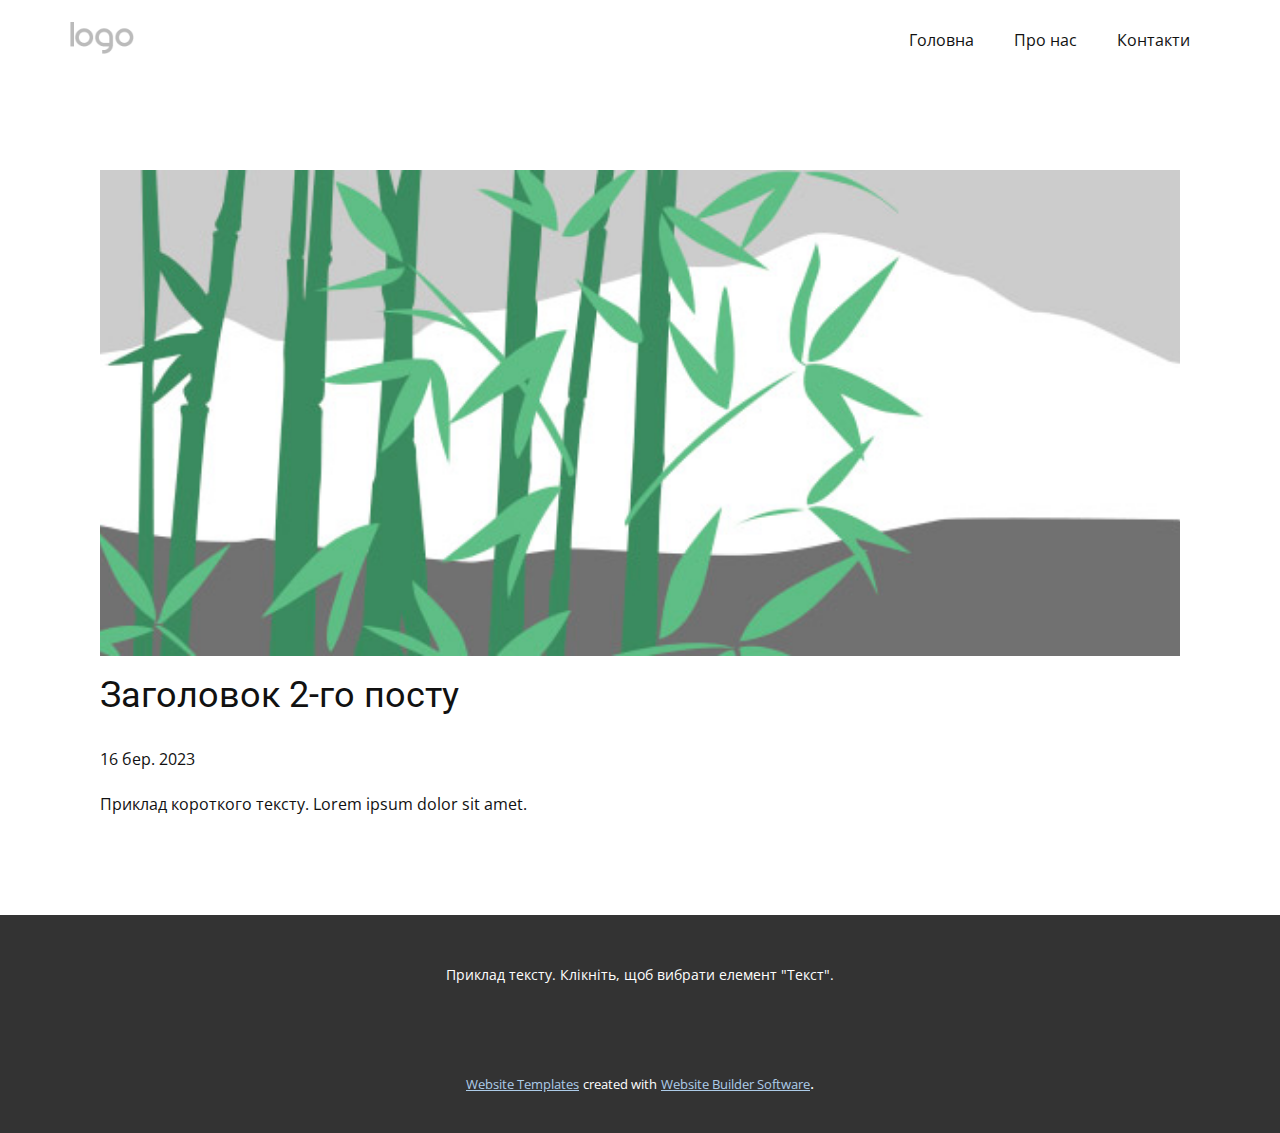
<file: blog/пост-1.html>
<!DOCTYPE html>
<html style="font-size: 16px;" lang="ua"><head>
    <meta name="viewport" content="width=device-width, initial-scale=1.0">
    <meta charset="utf-8">
    <meta name="keywords" content="Заголовок 1-го посту">
    <meta name="description" content="">
    <title>Заголовок 2-го посту</title>
    <link rel="stylesheet" href="../nicepage.css" media="screen">
<link rel="stylesheet" href="../Post-Template.css" media="screen">
    <script class="u-script" type="text/javascript" src="../jquery.js" defer=""></script>
    <script class="u-script" type="text/javascript" src="../nicepage.js" defer=""></script>
    <meta name="generator" content="Nicepage 5.6.10, nicepage.com">
    <link id="u-theme-google-font" rel="stylesheet" href="https://fonts.googleapis.com/css?family=Roboto:100,100i,300,300i,400,400i,500,500i,700,700i,900,900i|Open+Sans:300,300i,400,400i,500,500i,600,600i,700,700i,800,800i">
    
    
    <script type="application/ld+json">{
		"@context": "http://schema.org",
		"@type": "Organization",
		"name": "",
		"logo": "images/default-logo.png"
}</script>
    <meta name="theme-color" content="#478ac9">
  <meta data-intl-tel-input-cdn-path="intlTelInput/"></head>
  <body class="u-body u-xl-mode" data-lang="ua"><header class="u-clearfix u-header u-header" id="sec-ed03"><div class="u-clearfix u-sheet u-valign-middle u-sheet-1">
        <a href="https://nicepage.com" class="u-image u-logo u-image-1">
          <img src="../images/default-logo.png" class="u-logo-image u-logo-image-1">
        </a>
        <nav class="u-menu u-menu-dropdown u-offcanvas u-menu-1">
          <div class="menu-collapse" style="font-size: 1rem; letter-spacing: 0px;">
            <a class="u-button-style u-custom-left-right-menu-spacing u-custom-padding-bottom u-custom-top-bottom-menu-spacing u-nav-link u-text-active-palette-1-base u-text-hover-palette-2-base" href="#">
              <svg class="u-svg-link" viewBox="0 0 24 24"><use xmlns:xlink="http://www.w3.org/1999/xlink" xlink:href="#menu-hamburger"></use></svg>
              <svg class="u-svg-content" version="1.1" id="menu-hamburger" viewBox="0 0 16 16" x="0px" y="0px" xmlns:xlink="http://www.w3.org/1999/xlink" xmlns="http://www.w3.org/2000/svg"><g><rect y="1" width="16" height="2"></rect><rect y="7" width="16" height="2"></rect><rect y="13" width="16" height="2"></rect>
</g></svg>
            </a>
          </div>
          <div class="u-nav-container">
            <ul class="u-nav u-unstyled u-nav-1"><li class="u-nav-item"><a class="u-button-style u-nav-link u-text-active-palette-1-base u-text-hover-palette-2-base" href="../Головна.html" style="padding: 10px 20px;">Головна</a>
</li><li class="u-nav-item"><a class="u-button-style u-nav-link u-text-active-palette-1-base u-text-hover-palette-2-base" href="../Про-нас.html" style="padding: 10px 20px;">Про нас</a>
</li><li class="u-nav-item"><a class="u-button-style u-nav-link u-text-active-palette-1-base u-text-hover-palette-2-base" href="../Контакти.html" style="padding: 10px 20px;">Контакти</a>
</li></ul>
          </div>
          <div class="u-nav-container-collapse">
            <div class="u-black u-container-style u-inner-container-layout u-opacity u-opacity-95 u-sidenav">
              <div class="u-inner-container-layout u-sidenav-overflow">
                <div class="u-menu-close"></div>
                <ul class="u-align-center u-nav u-popupmenu-items u-unstyled u-nav-2"><li class="u-nav-item"><a class="u-button-style u-nav-link" href="../Головна.html">Головна</a>
</li><li class="u-nav-item"><a class="u-button-style u-nav-link" href="../Про-нас.html">Про нас</a>
</li><li class="u-nav-item"><a class="u-button-style u-nav-link" href="../Контакти.html">Контакти</a>
</li></ul>
              </div>
            </div>
            <div class="u-black u-menu-overlay u-opacity u-opacity-70"></div>
          </div>
        </nav>
      </div></header>
    <section class="u-align-center u-clearfix u-section-1" id="sec-1490">
      <div class="u-clearfix u-sheet u-valign-middle-md u-valign-middle-sm u-valign-middle-xs u-sheet-1"><!--post_details--><!--post_details_options_json--><!--{"source":""}--><!--/post_details_options_json--><!--blog_post-->
        <div class="u-container-style u-expanded-width u-post-details u-post-details-1">
          <div class="u-container-layout u-valign-middle u-container-layout-1"><!--blog_post_image-->
            <img alt="" class="u-blog-control u-expanded-width u-image u-image-default u-image-1" src="../images/68f64b9d.jpeg"><!--/blog_post_image--><!--blog_post_header-->
            <h2 class="u-blog-control u-text u-text-1">Заголовок 2-го посту</h2><!--/blog_post_header--><!--blog_post_metadata-->
            <div class="u-blog-control u-metadata u-metadata-1"><!--blog_post_metadata_date-->
              <span class="u-meta-date u-meta-icon">16 бер. 2023</span><!--/blog_post_metadata_date--><!--blog_post_metadata_category-->
              <!--/blog_post_metadata_category--><!--blog_post_metadata_comments-->
              <!--/blog_post_metadata_comments-->
            </div><!--/blog_post_metadata--><!--blog_post_content-->
            <div class="u-align-justify u-blog-control u-post-content u-text u-text-2 fr-view">
  Приклад короткого тексту. Lorem ipsum dolor sit amet.
  </div><!--/blog_post_content-->
          </div>
        </div><!--/blog_post--><!--/post_details-->
      </div>
    </section>
    
    
    <footer class="u-align-center u-clearfix u-footer u-grey-80 u-footer" id="sec-8c10"><div class="u-clearfix u-sheet u-sheet-1">
        <p class="u-small-text u-text u-text-variant u-text-1">Приклад тексту. Клікніть, щоб вибрати елемент "Текст".</p>
      </div></footer>
    <section class="u-backlink u-clearfix u-grey-80">
      <a class="u-link" href="https://nicepage.com/website-templates" target="_blank">
        <span>Website Templates</span>
      </a>
      <p class="u-text">
        <span>created with</span>
      </p>
      <a class="u-link" href="" target="_blank">
        <span>Website Builder Software</span>
      </a>. 
    </section>
  
</body></html>
</file>
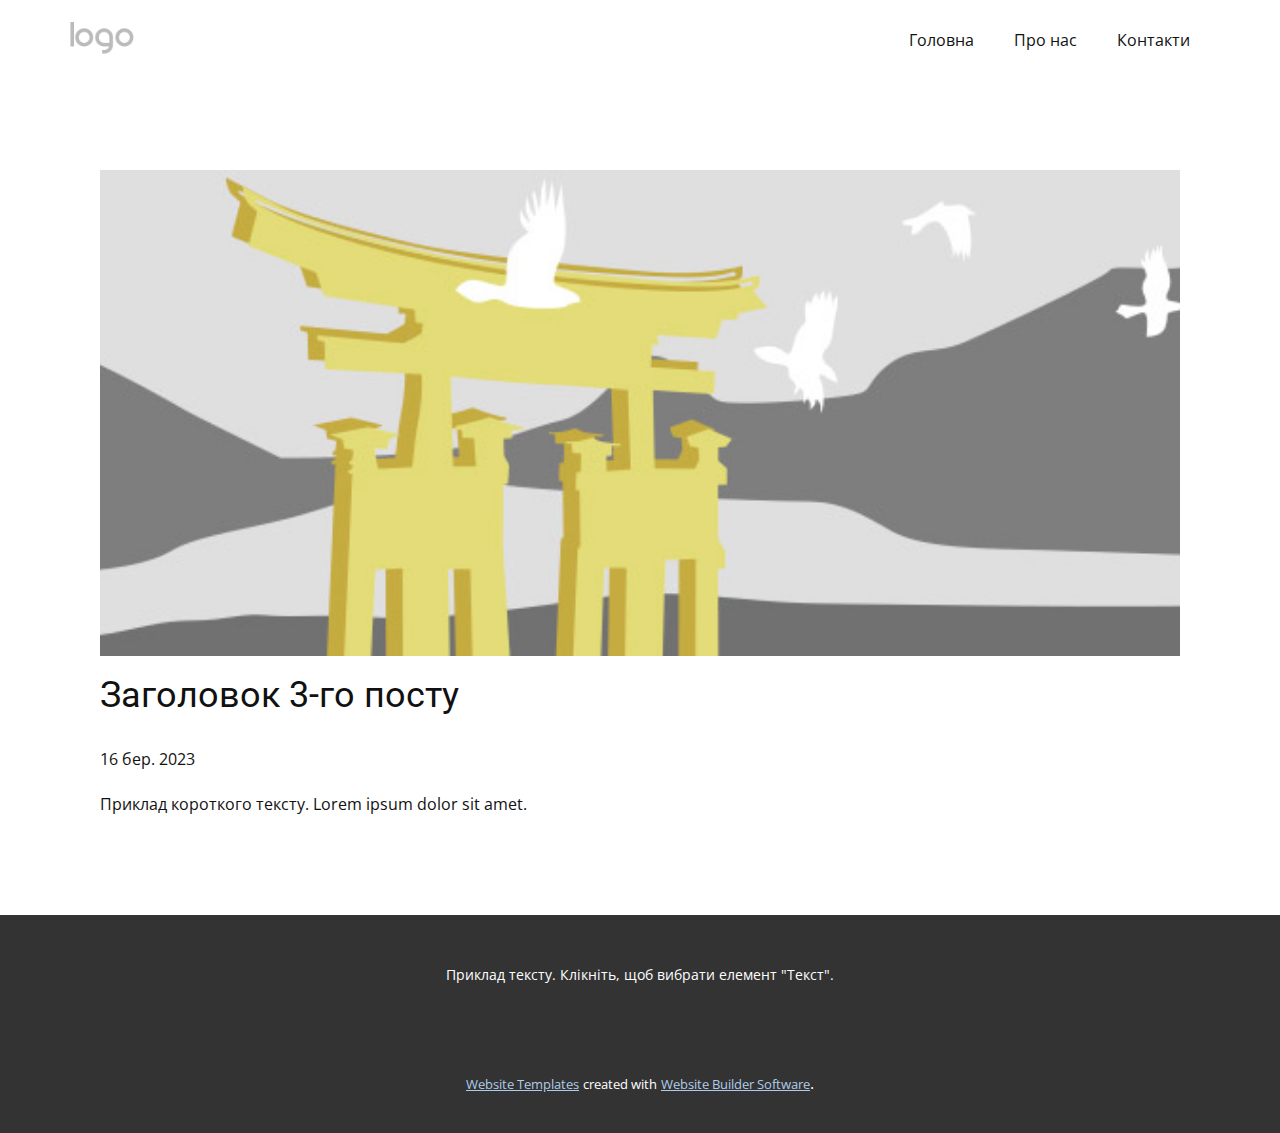
<file: blog/пост-2.html>
<!DOCTYPE html>
<html style="font-size: 16px;" lang="ua"><head>
    <meta name="viewport" content="width=device-width, initial-scale=1.0">
    <meta charset="utf-8">
    <meta name="keywords" content="Заголовок 1-го посту">
    <meta name="description" content="">
    <title>Заголовок 3-го посту</title>
    <link rel="stylesheet" href="../nicepage.css" media="screen">
<link rel="stylesheet" href="../Post-Template.css" media="screen">
    <script class="u-script" type="text/javascript" src="../jquery.js" defer=""></script>
    <script class="u-script" type="text/javascript" src="../nicepage.js" defer=""></script>
    <meta name="generator" content="Nicepage 5.6.10, nicepage.com">
    <link id="u-theme-google-font" rel="stylesheet" href="https://fonts.googleapis.com/css?family=Roboto:100,100i,300,300i,400,400i,500,500i,700,700i,900,900i|Open+Sans:300,300i,400,400i,500,500i,600,600i,700,700i,800,800i">
    
    
    <script type="application/ld+json">{
		"@context": "http://schema.org",
		"@type": "Organization",
		"name": "",
		"logo": "images/default-logo.png"
}</script>
    <meta name="theme-color" content="#478ac9">
  <meta data-intl-tel-input-cdn-path="intlTelInput/"></head>
  <body class="u-body u-xl-mode" data-lang="ua"><header class="u-clearfix u-header u-header" id="sec-ed03"><div class="u-clearfix u-sheet u-valign-middle u-sheet-1">
        <a href="https://nicepage.com" class="u-image u-logo u-image-1">
          <img src="../images/default-logo.png" class="u-logo-image u-logo-image-1">
        </a>
        <nav class="u-menu u-menu-dropdown u-offcanvas u-menu-1">
          <div class="menu-collapse" style="font-size: 1rem; letter-spacing: 0px;">
            <a class="u-button-style u-custom-left-right-menu-spacing u-custom-padding-bottom u-custom-top-bottom-menu-spacing u-nav-link u-text-active-palette-1-base u-text-hover-palette-2-base" href="#">
              <svg class="u-svg-link" viewBox="0 0 24 24"><use xmlns:xlink="http://www.w3.org/1999/xlink" xlink:href="#menu-hamburger"></use></svg>
              <svg class="u-svg-content" version="1.1" id="menu-hamburger" viewBox="0 0 16 16" x="0px" y="0px" xmlns:xlink="http://www.w3.org/1999/xlink" xmlns="http://www.w3.org/2000/svg"><g><rect y="1" width="16" height="2"></rect><rect y="7" width="16" height="2"></rect><rect y="13" width="16" height="2"></rect>
</g></svg>
            </a>
          </div>
          <div class="u-nav-container">
            <ul class="u-nav u-unstyled u-nav-1"><li class="u-nav-item"><a class="u-button-style u-nav-link u-text-active-palette-1-base u-text-hover-palette-2-base" href="../Головна.html" style="padding: 10px 20px;">Головна</a>
</li><li class="u-nav-item"><a class="u-button-style u-nav-link u-text-active-palette-1-base u-text-hover-palette-2-base" href="../Про-нас.html" style="padding: 10px 20px;">Про нас</a>
</li><li class="u-nav-item"><a class="u-button-style u-nav-link u-text-active-palette-1-base u-text-hover-palette-2-base" href="../Контакти.html" style="padding: 10px 20px;">Контакти</a>
</li></ul>
          </div>
          <div class="u-nav-container-collapse">
            <div class="u-black u-container-style u-inner-container-layout u-opacity u-opacity-95 u-sidenav">
              <div class="u-inner-container-layout u-sidenav-overflow">
                <div class="u-menu-close"></div>
                <ul class="u-align-center u-nav u-popupmenu-items u-unstyled u-nav-2"><li class="u-nav-item"><a class="u-button-style u-nav-link" href="../Головна.html">Головна</a>
</li><li class="u-nav-item"><a class="u-button-style u-nav-link" href="../Про-нас.html">Про нас</a>
</li><li class="u-nav-item"><a class="u-button-style u-nav-link" href="../Контакти.html">Контакти</a>
</li></ul>
              </div>
            </div>
            <div class="u-black u-menu-overlay u-opacity u-opacity-70"></div>
          </div>
        </nav>
      </div></header>
    <section class="u-align-center u-clearfix u-section-1" id="sec-1490">
      <div class="u-clearfix u-sheet u-valign-middle-md u-valign-middle-sm u-valign-middle-xs u-sheet-1"><!--post_details--><!--post_details_options_json--><!--{"source":""}--><!--/post_details_options_json--><!--blog_post-->
        <div class="u-container-style u-expanded-width u-post-details u-post-details-1">
          <div class="u-container-layout u-valign-middle u-container-layout-1"><!--blog_post_image-->
            <img alt="" class="u-blog-control u-expanded-width u-image u-image-default u-image-1" src="../images/8ad73f3c.jpeg"><!--/blog_post_image--><!--blog_post_header-->
            <h2 class="u-blog-control u-text u-text-1">Заголовок 3-го посту</h2><!--/blog_post_header--><!--blog_post_metadata-->
            <div class="u-blog-control u-metadata u-metadata-1"><!--blog_post_metadata_date-->
              <span class="u-meta-date u-meta-icon">16 бер. 2023</span><!--/blog_post_metadata_date--><!--blog_post_metadata_category-->
              <!--/blog_post_metadata_category--><!--blog_post_metadata_comments-->
              <!--/blog_post_metadata_comments-->
            </div><!--/blog_post_metadata--><!--blog_post_content-->
            <div class="u-align-justify u-blog-control u-post-content u-text u-text-2 fr-view">
  Приклад короткого тексту. Lorem ipsum dolor sit amet.
  </div><!--/blog_post_content-->
          </div>
        </div><!--/blog_post--><!--/post_details-->
      </div>
    </section>
    
    
    <footer class="u-align-center u-clearfix u-footer u-grey-80 u-footer" id="sec-8c10"><div class="u-clearfix u-sheet u-sheet-1">
        <p class="u-small-text u-text u-text-variant u-text-1">Приклад тексту. Клікніть, щоб вибрати елемент "Текст".</p>
      </div></footer>
    <section class="u-backlink u-clearfix u-grey-80">
      <a class="u-link" href="https://nicepage.com/website-templates" target="_blank">
        <span>Website Templates</span>
      </a>
      <p class="u-text">
        <span>created with</span>
      </p>
      <a class="u-link" href="" target="_blank">
        <span>Website Builder Software</span>
      </a>. 
    </section>
  
</body></html>
</file>
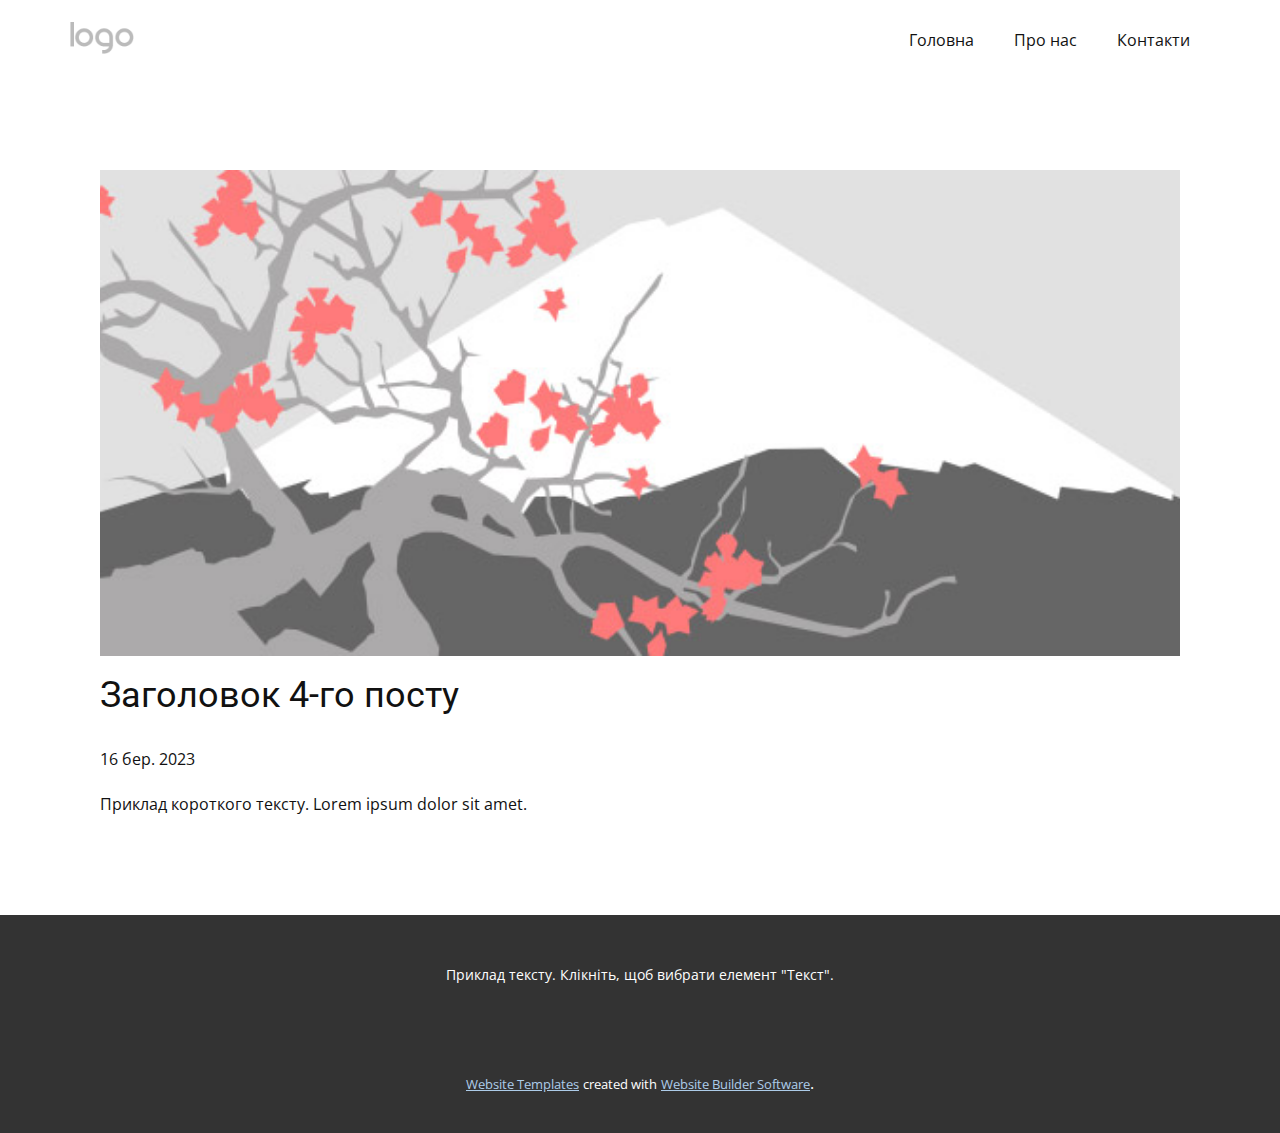
<file: blog/пост-3.html>
<!DOCTYPE html>
<html style="font-size: 16px;" lang="ua"><head>
    <meta name="viewport" content="width=device-width, initial-scale=1.0">
    <meta charset="utf-8">
    <meta name="keywords" content="Заголовок 1-го посту">
    <meta name="description" content="">
    <title>Заголовок 4-го посту</title>
    <link rel="stylesheet" href="../nicepage.css" media="screen">
<link rel="stylesheet" href="../Post-Template.css" media="screen">
    <script class="u-script" type="text/javascript" src="../jquery.js" defer=""></script>
    <script class="u-script" type="text/javascript" src="../nicepage.js" defer=""></script>
    <meta name="generator" content="Nicepage 5.6.10, nicepage.com">
    <link id="u-theme-google-font" rel="stylesheet" href="https://fonts.googleapis.com/css?family=Roboto:100,100i,300,300i,400,400i,500,500i,700,700i,900,900i|Open+Sans:300,300i,400,400i,500,500i,600,600i,700,700i,800,800i">
    
    
    <script type="application/ld+json">{
		"@context": "http://schema.org",
		"@type": "Organization",
		"name": "",
		"logo": "images/default-logo.png"
}</script>
    <meta name="theme-color" content="#478ac9">
  <meta data-intl-tel-input-cdn-path="intlTelInput/"></head>
  <body class="u-body u-xl-mode" data-lang="ua"><header class="u-clearfix u-header u-header" id="sec-ed03"><div class="u-clearfix u-sheet u-valign-middle u-sheet-1">
        <a href="https://nicepage.com" class="u-image u-logo u-image-1">
          <img src="../images/default-logo.png" class="u-logo-image u-logo-image-1">
        </a>
        <nav class="u-menu u-menu-dropdown u-offcanvas u-menu-1">
          <div class="menu-collapse" style="font-size: 1rem; letter-spacing: 0px;">
            <a class="u-button-style u-custom-left-right-menu-spacing u-custom-padding-bottom u-custom-top-bottom-menu-spacing u-nav-link u-text-active-palette-1-base u-text-hover-palette-2-base" href="#">
              <svg class="u-svg-link" viewBox="0 0 24 24"><use xmlns:xlink="http://www.w3.org/1999/xlink" xlink:href="#menu-hamburger"></use></svg>
              <svg class="u-svg-content" version="1.1" id="menu-hamburger" viewBox="0 0 16 16" x="0px" y="0px" xmlns:xlink="http://www.w3.org/1999/xlink" xmlns="http://www.w3.org/2000/svg"><g><rect y="1" width="16" height="2"></rect><rect y="7" width="16" height="2"></rect><rect y="13" width="16" height="2"></rect>
</g></svg>
            </a>
          </div>
          <div class="u-nav-container">
            <ul class="u-nav u-unstyled u-nav-1"><li class="u-nav-item"><a class="u-button-style u-nav-link u-text-active-palette-1-base u-text-hover-palette-2-base" href="../Головна.html" style="padding: 10px 20px;">Головна</a>
</li><li class="u-nav-item"><a class="u-button-style u-nav-link u-text-active-palette-1-base u-text-hover-palette-2-base" href="../Про-нас.html" style="padding: 10px 20px;">Про нас</a>
</li><li class="u-nav-item"><a class="u-button-style u-nav-link u-text-active-palette-1-base u-text-hover-palette-2-base" href="../Контакти.html" style="padding: 10px 20px;">Контакти</a>
</li></ul>
          </div>
          <div class="u-nav-container-collapse">
            <div class="u-black u-container-style u-inner-container-layout u-opacity u-opacity-95 u-sidenav">
              <div class="u-inner-container-layout u-sidenav-overflow">
                <div class="u-menu-close"></div>
                <ul class="u-align-center u-nav u-popupmenu-items u-unstyled u-nav-2"><li class="u-nav-item"><a class="u-button-style u-nav-link" href="../Головна.html">Головна</a>
</li><li class="u-nav-item"><a class="u-button-style u-nav-link" href="../Про-нас.html">Про нас</a>
</li><li class="u-nav-item"><a class="u-button-style u-nav-link" href="../Контакти.html">Контакти</a>
</li></ul>
              </div>
            </div>
            <div class="u-black u-menu-overlay u-opacity u-opacity-70"></div>
          </div>
        </nav>
      </div></header>
    <section class="u-align-center u-clearfix u-section-1" id="sec-1490">
      <div class="u-clearfix u-sheet u-valign-middle-md u-valign-middle-sm u-valign-middle-xs u-sheet-1"><!--post_details--><!--post_details_options_json--><!--{"source":""}--><!--/post_details_options_json--><!--blog_post-->
        <div class="u-container-style u-expanded-width u-post-details u-post-details-1">
          <div class="u-container-layout u-valign-middle u-container-layout-1"><!--blog_post_image-->
            <img alt="" class="u-blog-control u-expanded-width u-image u-image-default u-image-1" src="../images/0fd3416c.jpeg"><!--/blog_post_image--><!--blog_post_header-->
            <h2 class="u-blog-control u-text u-text-1">Заголовок 4-го посту</h2><!--/blog_post_header--><!--blog_post_metadata-->
            <div class="u-blog-control u-metadata u-metadata-1"><!--blog_post_metadata_date-->
              <span class="u-meta-date u-meta-icon">16 бер. 2023</span><!--/blog_post_metadata_date--><!--blog_post_metadata_category-->
              <!--/blog_post_metadata_category--><!--blog_post_metadata_comments-->
              <!--/blog_post_metadata_comments-->
            </div><!--/blog_post_metadata--><!--blog_post_content-->
            <div class="u-align-justify u-blog-control u-post-content u-text u-text-2 fr-view">
  Приклад короткого тексту. Lorem ipsum dolor sit amet.
  </div><!--/blog_post_content-->
          </div>
        </div><!--/blog_post--><!--/post_details-->
      </div>
    </section>
    
    
    <footer class="u-align-center u-clearfix u-footer u-grey-80 u-footer" id="sec-8c10"><div class="u-clearfix u-sheet u-sheet-1">
        <p class="u-small-text u-text u-text-variant u-text-1">Приклад тексту. Клікніть, щоб вибрати елемент "Текст".</p>
      </div></footer>
    <section class="u-backlink u-clearfix u-grey-80">
      <a class="u-link" href="https://nicepage.com/website-templates" target="_blank">
        <span>Website Templates</span>
      </a>
      <p class="u-text">
        <span>created with</span>
      </p>
      <a class="u-link" href="" target="_blank">
        <span>Website Builder Software</span>
      </a>. 
    </section>
  
</body></html>
</file>
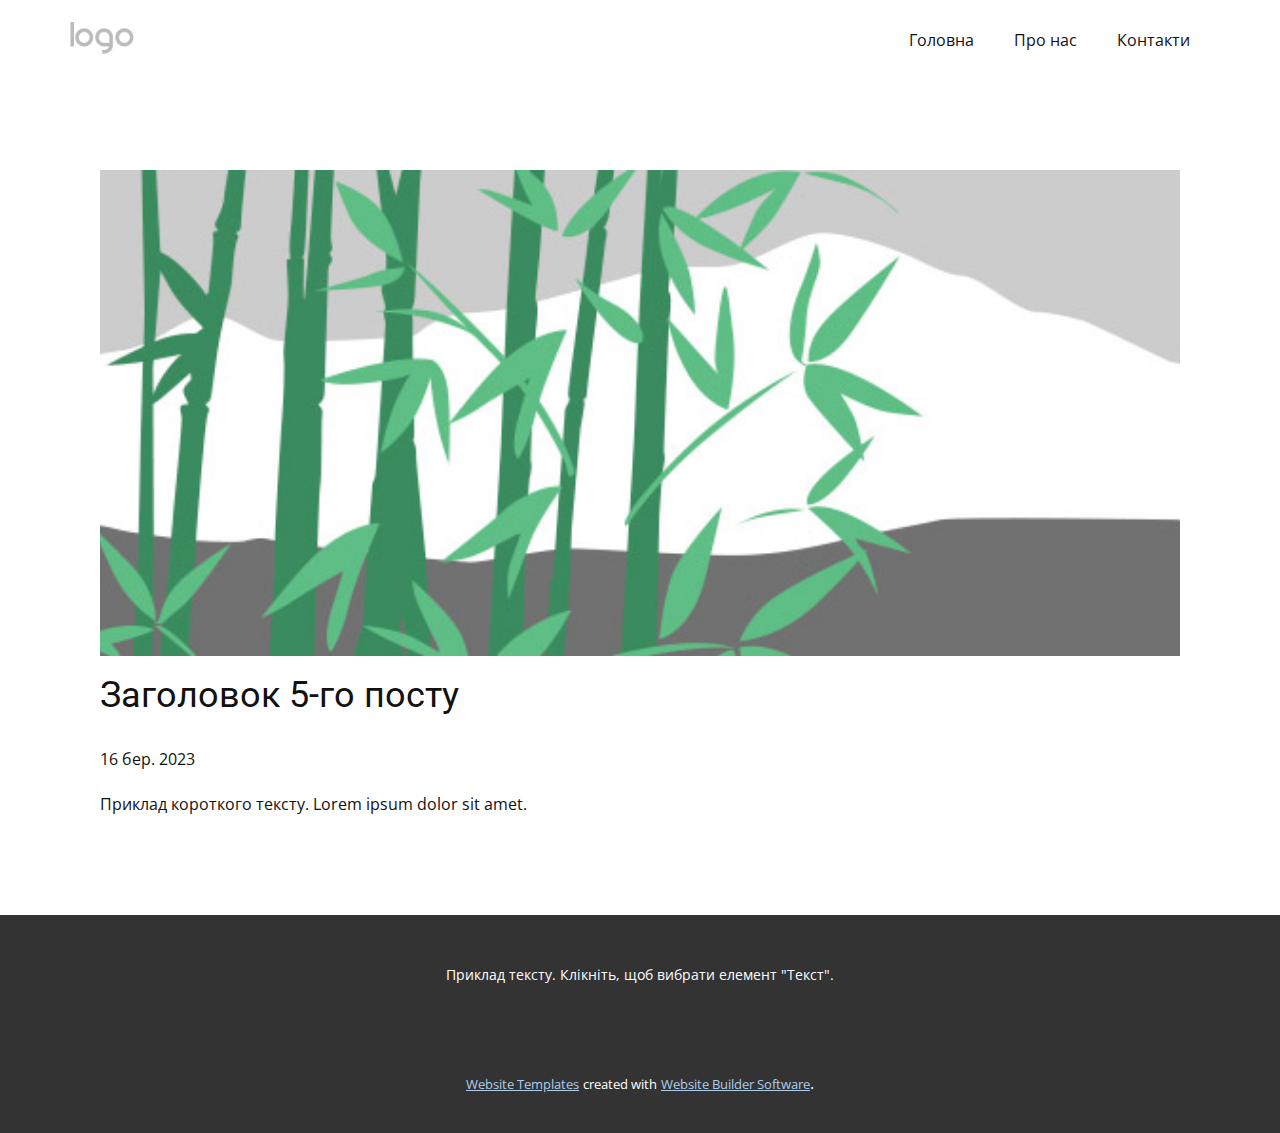
<file: blog/пост-4.html>
<!DOCTYPE html>
<html style="font-size: 16px;" lang="ua"><head>
    <meta name="viewport" content="width=device-width, initial-scale=1.0">
    <meta charset="utf-8">
    <meta name="keywords" content="Заголовок 1-го посту">
    <meta name="description" content="">
    <title>Заголовок 5-го посту</title>
    <link rel="stylesheet" href="../nicepage.css" media="screen">
<link rel="stylesheet" href="../Post-Template.css" media="screen">
    <script class="u-script" type="text/javascript" src="../jquery.js" defer=""></script>
    <script class="u-script" type="text/javascript" src="../nicepage.js" defer=""></script>
    <meta name="generator" content="Nicepage 5.6.10, nicepage.com">
    <link id="u-theme-google-font" rel="stylesheet" href="https://fonts.googleapis.com/css?family=Roboto:100,100i,300,300i,400,400i,500,500i,700,700i,900,900i|Open+Sans:300,300i,400,400i,500,500i,600,600i,700,700i,800,800i">
    
    
    <script type="application/ld+json">{
		"@context": "http://schema.org",
		"@type": "Organization",
		"name": "",
		"logo": "images/default-logo.png"
}</script>
    <meta name="theme-color" content="#478ac9">
  <meta data-intl-tel-input-cdn-path="intlTelInput/"></head>
  <body class="u-body u-xl-mode" data-lang="ua"><header class="u-clearfix u-header u-header" id="sec-ed03"><div class="u-clearfix u-sheet u-valign-middle u-sheet-1">
        <a href="https://nicepage.com" class="u-image u-logo u-image-1">
          <img src="../images/default-logo.png" class="u-logo-image u-logo-image-1">
        </a>
        <nav class="u-menu u-menu-dropdown u-offcanvas u-menu-1">
          <div class="menu-collapse" style="font-size: 1rem; letter-spacing: 0px;">
            <a class="u-button-style u-custom-left-right-menu-spacing u-custom-padding-bottom u-custom-top-bottom-menu-spacing u-nav-link u-text-active-palette-1-base u-text-hover-palette-2-base" href="#">
              <svg class="u-svg-link" viewBox="0 0 24 24"><use xmlns:xlink="http://www.w3.org/1999/xlink" xlink:href="#menu-hamburger"></use></svg>
              <svg class="u-svg-content" version="1.1" id="menu-hamburger" viewBox="0 0 16 16" x="0px" y="0px" xmlns:xlink="http://www.w3.org/1999/xlink" xmlns="http://www.w3.org/2000/svg"><g><rect y="1" width="16" height="2"></rect><rect y="7" width="16" height="2"></rect><rect y="13" width="16" height="2"></rect>
</g></svg>
            </a>
          </div>
          <div class="u-nav-container">
            <ul class="u-nav u-unstyled u-nav-1"><li class="u-nav-item"><a class="u-button-style u-nav-link u-text-active-palette-1-base u-text-hover-palette-2-base" href="../Головна.html" style="padding: 10px 20px;">Головна</a>
</li><li class="u-nav-item"><a class="u-button-style u-nav-link u-text-active-palette-1-base u-text-hover-palette-2-base" href="../Про-нас.html" style="padding: 10px 20px;">Про нас</a>
</li><li class="u-nav-item"><a class="u-button-style u-nav-link u-text-active-palette-1-base u-text-hover-palette-2-base" href="../Контакти.html" style="padding: 10px 20px;">Контакти</a>
</li></ul>
          </div>
          <div class="u-nav-container-collapse">
            <div class="u-black u-container-style u-inner-container-layout u-opacity u-opacity-95 u-sidenav">
              <div class="u-inner-container-layout u-sidenav-overflow">
                <div class="u-menu-close"></div>
                <ul class="u-align-center u-nav u-popupmenu-items u-unstyled u-nav-2"><li class="u-nav-item"><a class="u-button-style u-nav-link" href="../Головна.html">Головна</a>
</li><li class="u-nav-item"><a class="u-button-style u-nav-link" href="../Про-нас.html">Про нас</a>
</li><li class="u-nav-item"><a class="u-button-style u-nav-link" href="../Контакти.html">Контакти</a>
</li></ul>
              </div>
            </div>
            <div class="u-black u-menu-overlay u-opacity u-opacity-70"></div>
          </div>
        </nav>
      </div></header>
    <section class="u-align-center u-clearfix u-section-1" id="sec-1490">
      <div class="u-clearfix u-sheet u-valign-middle-md u-valign-middle-sm u-valign-middle-xs u-sheet-1"><!--post_details--><!--post_details_options_json--><!--{"source":""}--><!--/post_details_options_json--><!--blog_post-->
        <div class="u-container-style u-expanded-width u-post-details u-post-details-1">
          <div class="u-container-layout u-valign-middle u-container-layout-1"><!--blog_post_image-->
            <img alt="" class="u-blog-control u-expanded-width u-image u-image-default u-image-1" src="../images/68f64b9d.jpeg"><!--/blog_post_image--><!--blog_post_header-->
            <h2 class="u-blog-control u-text u-text-1">Заголовок 5-го посту</h2><!--/blog_post_header--><!--blog_post_metadata-->
            <div class="u-blog-control u-metadata u-metadata-1"><!--blog_post_metadata_date-->
              <span class="u-meta-date u-meta-icon">16 бер. 2023</span><!--/blog_post_metadata_date--><!--blog_post_metadata_category-->
              <!--/blog_post_metadata_category--><!--blog_post_metadata_comments-->
              <!--/blog_post_metadata_comments-->
            </div><!--/blog_post_metadata--><!--blog_post_content-->
            <div class="u-align-justify u-blog-control u-post-content u-text u-text-2 fr-view">
  Приклад короткого тексту. Lorem ipsum dolor sit amet.
  </div><!--/blog_post_content-->
          </div>
        </div><!--/blog_post--><!--/post_details-->
      </div>
    </section>
    
    
    <footer class="u-align-center u-clearfix u-footer u-grey-80 u-footer" id="sec-8c10"><div class="u-clearfix u-sheet u-sheet-1">
        <p class="u-small-text u-text u-text-variant u-text-1">Приклад тексту. Клікніть, щоб вибрати елемент "Текст".</p>
      </div></footer>
    <section class="u-backlink u-clearfix u-grey-80">
      <a class="u-link" href="https://nicepage.com/website-templates" target="_blank">
        <span>Website Templates</span>
      </a>
      <p class="u-text">
        <span>created with</span>
      </p>
      <a class="u-link" href="" target="_blank">
        <span>Website Builder Software</span>
      </a>. 
    </section>
  
</body></html>
</file>
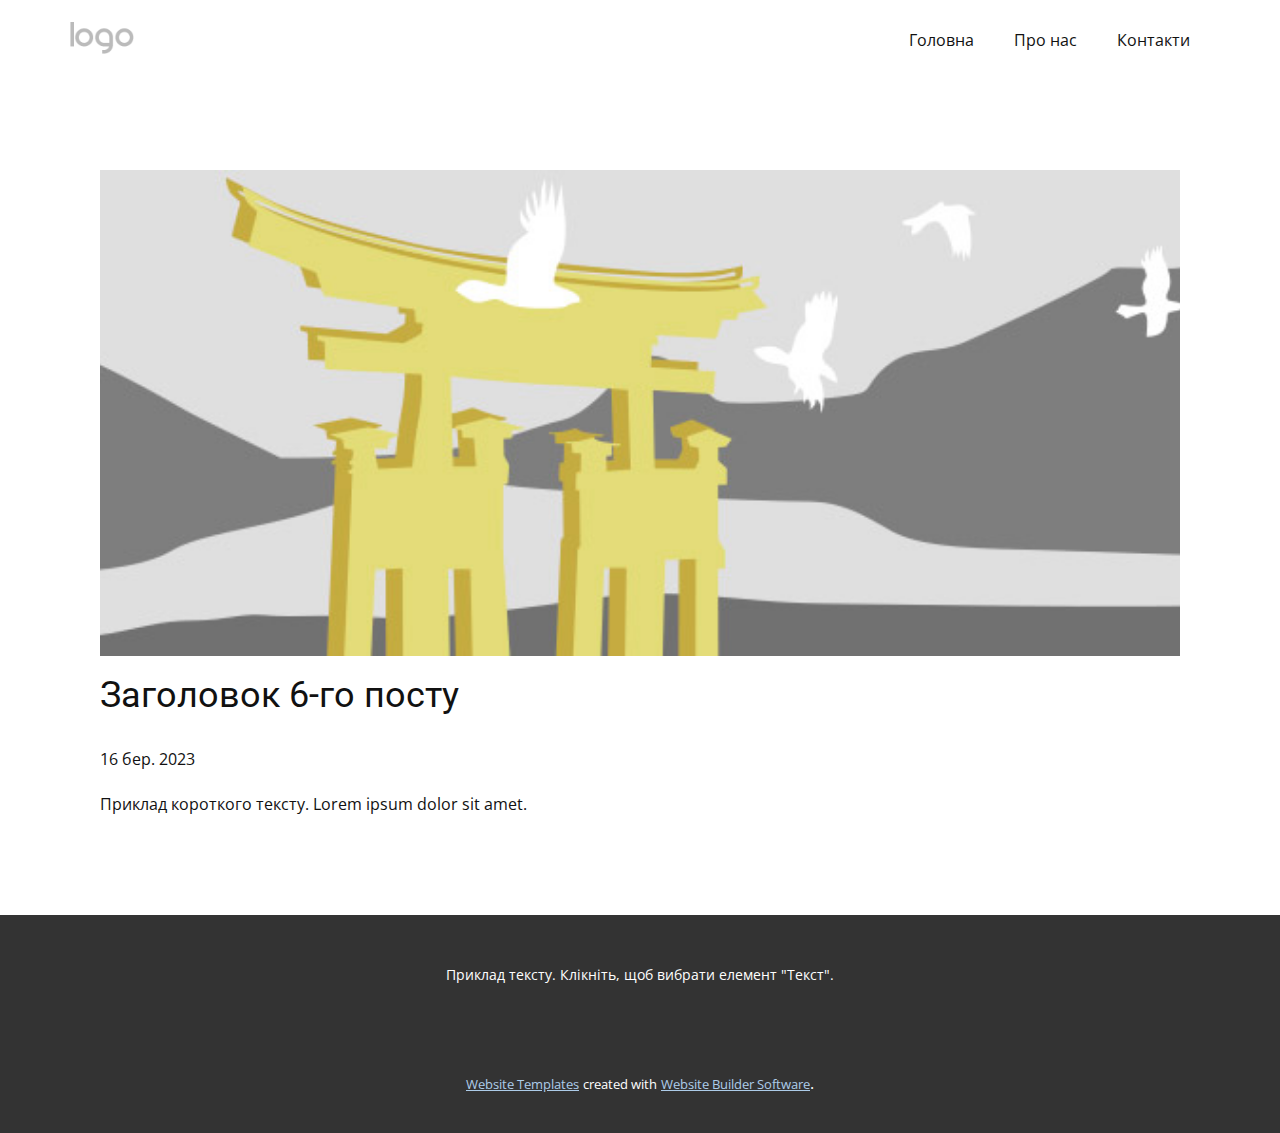
<file: blog/пост-5.html>
<!DOCTYPE html>
<html style="font-size: 16px;" lang="ua"><head>
    <meta name="viewport" content="width=device-width, initial-scale=1.0">
    <meta charset="utf-8">
    <meta name="keywords" content="Заголовок 1-го посту">
    <meta name="description" content="">
    <title>Заголовок 6-го посту</title>
    <link rel="stylesheet" href="../nicepage.css" media="screen">
<link rel="stylesheet" href="../Post-Template.css" media="screen">
    <script class="u-script" type="text/javascript" src="../jquery.js" defer=""></script>
    <script class="u-script" type="text/javascript" src="../nicepage.js" defer=""></script>
    <meta name="generator" content="Nicepage 5.6.10, nicepage.com">
    <link id="u-theme-google-font" rel="stylesheet" href="https://fonts.googleapis.com/css?family=Roboto:100,100i,300,300i,400,400i,500,500i,700,700i,900,900i|Open+Sans:300,300i,400,400i,500,500i,600,600i,700,700i,800,800i">
    
    
    <script type="application/ld+json">{
		"@context": "http://schema.org",
		"@type": "Organization",
		"name": "",
		"logo": "images/default-logo.png"
}</script>
    <meta name="theme-color" content="#478ac9">
  <meta data-intl-tel-input-cdn-path="intlTelInput/"></head>
  <body class="u-body u-xl-mode" data-lang="ua"><header class="u-clearfix u-header u-header" id="sec-ed03"><div class="u-clearfix u-sheet u-valign-middle u-sheet-1">
        <a href="https://nicepage.com" class="u-image u-logo u-image-1">
          <img src="../images/default-logo.png" class="u-logo-image u-logo-image-1">
        </a>
        <nav class="u-menu u-menu-dropdown u-offcanvas u-menu-1">
          <div class="menu-collapse" style="font-size: 1rem; letter-spacing: 0px;">
            <a class="u-button-style u-custom-left-right-menu-spacing u-custom-padding-bottom u-custom-top-bottom-menu-spacing u-nav-link u-text-active-palette-1-base u-text-hover-palette-2-base" href="#">
              <svg class="u-svg-link" viewBox="0 0 24 24"><use xmlns:xlink="http://www.w3.org/1999/xlink" xlink:href="#menu-hamburger"></use></svg>
              <svg class="u-svg-content" version="1.1" id="menu-hamburger" viewBox="0 0 16 16" x="0px" y="0px" xmlns:xlink="http://www.w3.org/1999/xlink" xmlns="http://www.w3.org/2000/svg"><g><rect y="1" width="16" height="2"></rect><rect y="7" width="16" height="2"></rect><rect y="13" width="16" height="2"></rect>
</g></svg>
            </a>
          </div>
          <div class="u-nav-container">
            <ul class="u-nav u-unstyled u-nav-1"><li class="u-nav-item"><a class="u-button-style u-nav-link u-text-active-palette-1-base u-text-hover-palette-2-base" href="../Головна.html" style="padding: 10px 20px;">Головна</a>
</li><li class="u-nav-item"><a class="u-button-style u-nav-link u-text-active-palette-1-base u-text-hover-palette-2-base" href="../Про-нас.html" style="padding: 10px 20px;">Про нас</a>
</li><li class="u-nav-item"><a class="u-button-style u-nav-link u-text-active-palette-1-base u-text-hover-palette-2-base" href="../Контакти.html" style="padding: 10px 20px;">Контакти</a>
</li></ul>
          </div>
          <div class="u-nav-container-collapse">
            <div class="u-black u-container-style u-inner-container-layout u-opacity u-opacity-95 u-sidenav">
              <div class="u-inner-container-layout u-sidenav-overflow">
                <div class="u-menu-close"></div>
                <ul class="u-align-center u-nav u-popupmenu-items u-unstyled u-nav-2"><li class="u-nav-item"><a class="u-button-style u-nav-link" href="../Головна.html">Головна</a>
</li><li class="u-nav-item"><a class="u-button-style u-nav-link" href="../Про-нас.html">Про нас</a>
</li><li class="u-nav-item"><a class="u-button-style u-nav-link" href="../Контакти.html">Контакти</a>
</li></ul>
              </div>
            </div>
            <div class="u-black u-menu-overlay u-opacity u-opacity-70"></div>
          </div>
        </nav>
      </div></header>
    <section class="u-align-center u-clearfix u-section-1" id="sec-1490">
      <div class="u-clearfix u-sheet u-valign-middle-md u-valign-middle-sm u-valign-middle-xs u-sheet-1"><!--post_details--><!--post_details_options_json--><!--{"source":""}--><!--/post_details_options_json--><!--blog_post-->
        <div class="u-container-style u-expanded-width u-post-details u-post-details-1">
          <div class="u-container-layout u-valign-middle u-container-layout-1"><!--blog_post_image-->
            <img alt="" class="u-blog-control u-expanded-width u-image u-image-default u-image-1" src="../images/8ad73f3c.jpeg"><!--/blog_post_image--><!--blog_post_header-->
            <h2 class="u-blog-control u-text u-text-1">Заголовок 6-го посту</h2><!--/blog_post_header--><!--blog_post_metadata-->
            <div class="u-blog-control u-metadata u-metadata-1"><!--blog_post_metadata_date-->
              <span class="u-meta-date u-meta-icon">16 бер. 2023</span><!--/blog_post_metadata_date--><!--blog_post_metadata_category-->
              <!--/blog_post_metadata_category--><!--blog_post_metadata_comments-->
              <!--/blog_post_metadata_comments-->
            </div><!--/blog_post_metadata--><!--blog_post_content-->
            <div class="u-align-justify u-blog-control u-post-content u-text u-text-2 fr-view">
  Приклад короткого тексту. Lorem ipsum dolor sit amet.
  </div><!--/blog_post_content-->
          </div>
        </div><!--/blog_post--><!--/post_details-->
      </div>
    </section>
    
    
    <footer class="u-align-center u-clearfix u-footer u-grey-80 u-footer" id="sec-8c10"><div class="u-clearfix u-sheet u-sheet-1">
        <p class="u-small-text u-text u-text-variant u-text-1">Приклад тексту. Клікніть, щоб вибрати елемент "Текст".</p>
      </div></footer>
    <section class="u-backlink u-clearfix u-grey-80">
      <a class="u-link" href="https://nicepage.com/website-templates" target="_blank">
        <span>Website Templates</span>
      </a>
      <p class="u-text">
        <span>created with</span>
      </p>
      <a class="u-link" href="" target="_blank">
        <span>Website Builder Software</span>
      </a>. 
    </section>
  
</body></html>
</file>
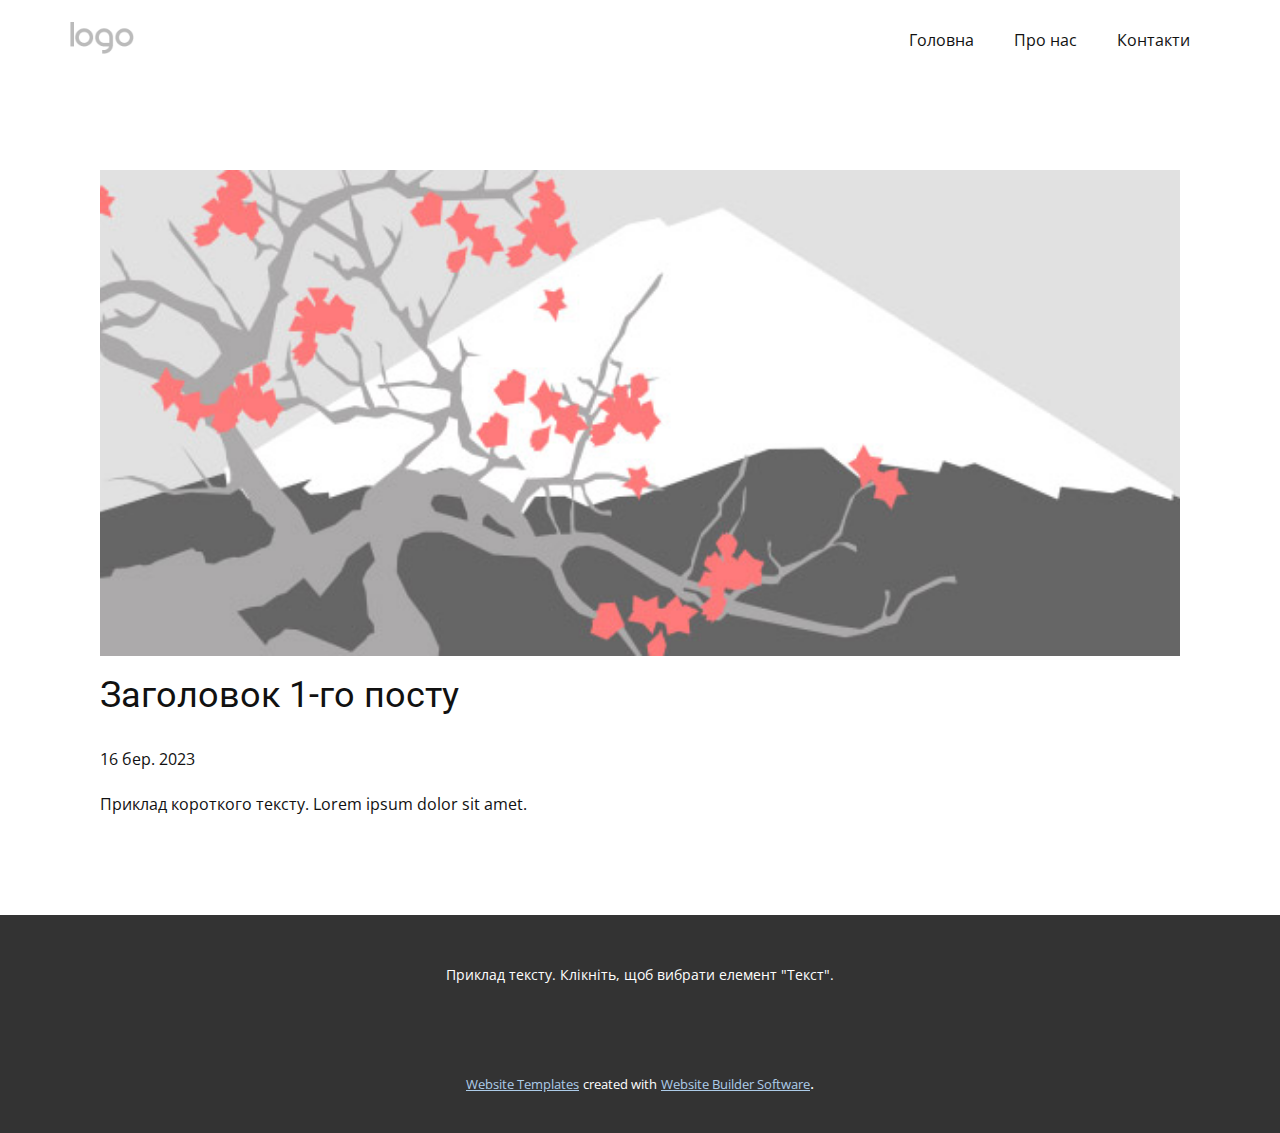
<file: blog/пост.html>
<!DOCTYPE html>
<html style="font-size: 16px;" lang="ua"><head>
    <meta name="viewport" content="width=device-width, initial-scale=1.0">
    <meta charset="utf-8">
    <meta name="keywords" content="Заголовок 1-го посту">
    <meta name="description" content="">
    <title>Заголовок 1-го посту</title>
    <link rel="stylesheet" href="../nicepage.css" media="screen">
<link rel="stylesheet" href="../Post-Template.css" media="screen">
    <script class="u-script" type="text/javascript" src="../jquery.js" defer=""></script>
    <script class="u-script" type="text/javascript" src="../nicepage.js" defer=""></script>
    <meta name="generator" content="Nicepage 5.6.10, nicepage.com">
    <link id="u-theme-google-font" rel="stylesheet" href="https://fonts.googleapis.com/css?family=Roboto:100,100i,300,300i,400,400i,500,500i,700,700i,900,900i|Open+Sans:300,300i,400,400i,500,500i,600,600i,700,700i,800,800i">
    
    
    <script type="application/ld+json">{
		"@context": "http://schema.org",
		"@type": "Organization",
		"name": "",
		"logo": "images/default-logo.png"
}</script>
    <meta name="theme-color" content="#478ac9">
  <meta data-intl-tel-input-cdn-path="intlTelInput/"></head>
  <body class="u-body u-xl-mode" data-lang="ua"><header class="u-clearfix u-header u-header" id="sec-ed03"><div class="u-clearfix u-sheet u-valign-middle u-sheet-1">
        <a href="https://nicepage.com" class="u-image u-logo u-image-1">
          <img src="../images/default-logo.png" class="u-logo-image u-logo-image-1">
        </a>
        <nav class="u-menu u-menu-dropdown u-offcanvas u-menu-1">
          <div class="menu-collapse" style="font-size: 1rem; letter-spacing: 0px;">
            <a class="u-button-style u-custom-left-right-menu-spacing u-custom-padding-bottom u-custom-top-bottom-menu-spacing u-nav-link u-text-active-palette-1-base u-text-hover-palette-2-base" href="#">
              <svg class="u-svg-link" viewBox="0 0 24 24"><use xmlns:xlink="http://www.w3.org/1999/xlink" xlink:href="#menu-hamburger"></use></svg>
              <svg class="u-svg-content" version="1.1" id="menu-hamburger" viewBox="0 0 16 16" x="0px" y="0px" xmlns:xlink="http://www.w3.org/1999/xlink" xmlns="http://www.w3.org/2000/svg"><g><rect y="1" width="16" height="2"></rect><rect y="7" width="16" height="2"></rect><rect y="13" width="16" height="2"></rect>
</g></svg>
            </a>
          </div>
          <div class="u-nav-container">
            <ul class="u-nav u-unstyled u-nav-1"><li class="u-nav-item"><a class="u-button-style u-nav-link u-text-active-palette-1-base u-text-hover-palette-2-base" href="../Головна.html" style="padding: 10px 20px;">Головна</a>
</li><li class="u-nav-item"><a class="u-button-style u-nav-link u-text-active-palette-1-base u-text-hover-palette-2-base" href="../Про-нас.html" style="padding: 10px 20px;">Про нас</a>
</li><li class="u-nav-item"><a class="u-button-style u-nav-link u-text-active-palette-1-base u-text-hover-palette-2-base" href="../Контакти.html" style="padding: 10px 20px;">Контакти</a>
</li></ul>
          </div>
          <div class="u-nav-container-collapse">
            <div class="u-black u-container-style u-inner-container-layout u-opacity u-opacity-95 u-sidenav">
              <div class="u-inner-container-layout u-sidenav-overflow">
                <div class="u-menu-close"></div>
                <ul class="u-align-center u-nav u-popupmenu-items u-unstyled u-nav-2"><li class="u-nav-item"><a class="u-button-style u-nav-link" href="../Головна.html">Головна</a>
</li><li class="u-nav-item"><a class="u-button-style u-nav-link" href="../Про-нас.html">Про нас</a>
</li><li class="u-nav-item"><a class="u-button-style u-nav-link" href="../Контакти.html">Контакти</a>
</li></ul>
              </div>
            </div>
            <div class="u-black u-menu-overlay u-opacity u-opacity-70"></div>
          </div>
        </nav>
      </div></header>
    <section class="u-align-center u-clearfix u-section-1" id="sec-1490">
      <div class="u-clearfix u-sheet u-valign-middle-md u-valign-middle-sm u-valign-middle-xs u-sheet-1"><!--post_details--><!--post_details_options_json--><!--{"source":""}--><!--/post_details_options_json--><!--blog_post-->
        <div class="u-container-style u-expanded-width u-post-details u-post-details-1">
          <div class="u-container-layout u-valign-middle u-container-layout-1"><!--blog_post_image-->
            <img alt="" class="u-blog-control u-expanded-width u-image u-image-default u-image-1" src="../images/0fd3416c.jpeg"><!--/blog_post_image--><!--blog_post_header-->
            <h2 class="u-blog-control u-text u-text-1">Заголовок 1-го посту</h2><!--/blog_post_header--><!--blog_post_metadata-->
            <div class="u-blog-control u-metadata u-metadata-1"><!--blog_post_metadata_date-->
              <span class="u-meta-date u-meta-icon">16 бер. 2023</span><!--/blog_post_metadata_date--><!--blog_post_metadata_category-->
              <!--/blog_post_metadata_category--><!--blog_post_metadata_comments-->
              <!--/blog_post_metadata_comments-->
            </div><!--/blog_post_metadata--><!--blog_post_content-->
            <div class="u-align-justify u-blog-control u-post-content u-text u-text-2 fr-view">
  Приклад короткого тексту. Lorem ipsum dolor sit amet.
  </div><!--/blog_post_content-->
          </div>
        </div><!--/blog_post--><!--/post_details-->
      </div>
    </section>
    
    
    <footer class="u-align-center u-clearfix u-footer u-grey-80 u-footer" id="sec-8c10"><div class="u-clearfix u-sheet u-sheet-1">
        <p class="u-small-text u-text u-text-variant u-text-1">Приклад тексту. Клікніть, щоб вибрати елемент "Текст".</p>
      </div></footer>
    <section class="u-backlink u-clearfix u-grey-80">
      <a class="u-link" href="https://nicepage.com/website-templates" target="_blank">
        <span>Website Templates</span>
      </a>
      <p class="u-text">
        <span>created with</span>
      </p>
      <a class="u-link" href="" target="_blank">
        <span>Website Builder Software</span>
      </a>. 
    </section>
  
</body></html>
</file>
<file: Головна.css>
.u-section-1 .u-sheet-1 {
  min-height: 890px;
  margin: 0 auto;
}

.u-section-1 .u-shape-1 {
  width: 675px;
  left: 140px;
  right: auto;
}

.u-section-1 .u-layout-wrap-1 {
  width: 1009px;
  margin: 85px auto 0 0;
}

.u-section-1 .u-image-1 {
  background-image: url("images/ac9c0f56b518448869e4ba22eb23c142.jpg");
  min-height: 446px;
  background-position: 50% 50%;
}

.u-section-1 .u-image-2 {
  background-image: url("images/906798a85244aa7799af512fe20fcc63.jpg");
  min-height: 446px;
  background-position: 50% 0%;
}

.u-section-1 .u-image-3 {
  background-image: url("images/18565132120a76fe179179aa7837cb51.jpg");
  min-height: 446px;
  background-position: 50% 0%;
}

.u-section-1 .u-layout-wrap-2 {
  width: 906px;
  margin: 20px auto 39px 59px;
}

.u-section-1 .u-layout-cell-4 {
  background-image: none;
  min-height: 65px;
}

.u-section-1 .u-container-layout-4 {
  padding-right: 10px;
  padding-left: 10px;
}

.u-section-1 .u-text-1 {
  font-weight: 700;
  font-size: 6rem;
  line-height: 1;
  margin: 0;
}

.u-section-1 .u-layout-cell-5 {
  background-image: none;
  min-height: 65px;
}

.u-section-1 .u-container-layout-5 {
  padding: 20px;
}

.u-section-1 .u-text-2 {
  margin: 0 20px 0 0;
}

.u-section-1 .u-layout-cell-6 {
  background-image: none;
  min-height: 202px;
}

.u-section-1 .u-container-layout-6 {
  padding: 20px;
}

.u-section-1 .u-text-3 {
  position: relative;
  margin: 0;
}

@media (max-width: 1199px) {
  .u-section-1 .u-sheet-1 {
    min-height: 734px;
  }

  .u-section-1 .u-shape-1 {
    width: 557px;
    left: 115px;
  }

  .u-section-1 .u-layout-wrap-1 {
    width: 832px;
  }

  .u-section-1 .u-image-1 {
    min-height: 368px;
  }

  .u-section-1 .u-image-2 {
    min-height: 368px;
  }

  .u-section-1 .u-image-3 {
    min-height: 368px;
  }

  .u-section-1 .u-layout-wrap-2 {
    width: 747px;
    margin-left: 49px;
  }

  .u-section-1 .u-layout-cell-4 {
    min-height: 100px;
  }

  .u-section-1 .u-layout-cell-5 {
    min-height: 100px;
  }

  .u-section-1 .u-text-2 {
    margin-right: 17px;
  }

  .u-section-1 .u-layout-cell-6 {
    min-height: 100px;
  }
}

@media (max-width: 991px) {
  .u-section-1 .u-sheet-1 {
    min-height: 562px;
  }

  .u-section-1 .u-shape-1 {
    width: 426px;
    left: 88px;
  }

  .u-section-1 .u-layout-wrap-1 {
    width: 637px;
  }

  .u-section-1 .u-image-1 {
    min-height: 282px;
  }

  .u-section-1 .u-image-2 {
    min-height: 282px;
  }

  .u-section-1 .u-image-3 {
    min-height: 282px;
  }

  .u-section-1 .u-layout-wrap-2 {
    width: 637px;
    margin-left: 0;
  }

  .u-section-1 .u-layout-cell-4 {
    min-height: 148px;
  }

  .u-section-1 .u-text-1 {
    font-size: 4.5rem;
  }

  .u-section-1 .u-layout-cell-5 {
    min-height: 148px;
  }

  .u-section-1 .u-text-2 {
    margin-right: 13px;
  }

  .u-section-1 .u-layout-cell-6 {
    min-height: 264px;
  }
}

@media (max-width: 767px) {
  .u-section-1 .u-sheet-1 {
    min-height: 165px;
  }

  .u-section-1 .u-shape-1 {
    width: 462px;
    left: 39px;
  }

  .u-section-1 .u-layout-wrap-1 {
    width: 540px;
  }

  .u-section-1 .u-image-1 {
    min-height: 635px;
  }

  .u-section-1 .u-image-2 {
    min-height: 635px;
  }

  .u-section-1 .u-image-3 {
    min-height: 635px;
  }

  .u-section-1 .u-layout-wrap-2 {
    width: 540px;
  }

  .u-section-1 .u-layout-cell-4 {
    min-height: 100px;
  }

  .u-section-1 .u-layout-cell-5 {
    min-height: 100px;
  }

  .u-section-1 .u-container-layout-5 {
    padding-left: 10px;
    padding-right: 10px;
  }

  .u-section-1 .u-text-2 {
    margin-right: 10px;
  }

  .u-section-1 .u-layout-cell-6 {
    min-height: 100px;
  }

  .u-section-1 .u-container-layout-6 {
    padding-left: 10px;
    padding-right: 10px;
  }
}

@media (max-width: 575px) {
  .u-section-1 .u-sheet-1 {
    min-height: 141px;
  }

  .u-section-1 .u-shape-1 {
    width: 261px;
    left: 36px;
  }

  .u-section-1 .u-layout-wrap-1 {
    width: 340px;
    margin-top: 50px;
  }

  .u-section-1 .u-image-1 {
    min-height: 400px;
  }

  .u-section-1 .u-image-2 {
    min-height: 400px;
  }

  .u-section-1 .u-image-3 {
    min-height: 400px;
  }

  .u-section-1 .u-layout-wrap-2 {
    width: 340px;
    margin-bottom: 50px;
  }

  .u-section-1 .u-text-2 {
    margin-right: 6px;
  }
}
</file>
<file: style.css>
.text1{
	position:absolute;
	background: Purple;
	font-size: 25px;
	margin-top: 500px;
	margin-left: 1000px;
	margin-right: 1000px;
	padding-top: 20px;
	padding-bottom:20px;
	padding-left: 50px;
}

.text1_1{
	position:absolute;
	background: Purple;
	font-size: 25px;
	margin-top: 500px;
	margin-left: 320px;
	margin-right: 1500px;
	padding-top: 20px;
	padding-bottom:20px;
	padding-left: 50px;
}
.text1_2{
	position:absolute;
	background: Purple;
	font-size: 25px;
	margin-top: 500px;
	margin-left: 820px;
	margin-right: 1000px;
	padding-top: 20px;
	padding-bottom:20px;
	padding-left: 50px;
}
.text2 {
	position:absolute;
	background: pink;
	color: white;
	font-size: 35px;
	margin: 120px;
	padding: 10px;
	border:20px solid #ffff00;
	width: 400px;
	
}
.image{
	position:absolute;
	/*margin-top: 50px;*/
	padding-top: 10px;
	padding-bottom: 0px;
	padding-left: 50px;
}
.font1{
	color:purple;
	font-size: 35px;
}

img{
	width: 200%;

}
</file>
<file: Контакти.css>
.u-section-1 .u-sheet-1 {
  min-height: 400px;
}
</file>
<file: Про-нас.css>
.u-section-1 .u-sheet-1 {
  min-height: 400px;
}
</file>
<file: Blog-Template.css>
.u-section-1 .u-sheet-1 {
  min-height: 561px;
}

.u-section-1 .u-repeater-1 {
  margin-top: 60px;
  margin-bottom: 60px;
  min-height: 441px;
  grid-template-columns: calc(33.3333% - 15px) calc(33.3333% - 15px) calc(33.3333% - 15px);
  height: auto;
  grid-gap: 22px;
}

.u-section-1 .u-repeater-item-1 {
  background-image: none;
}

.u-section-1 .u-container-layout-1 {
  padding: 30px 20px;
}

.u-section-1 .u-text-1 {
  margin-top: 0;
  margin-bottom: 0;
}

.u-section-1 .u-image-1 {
  height: 222px;
  margin-top: 17px;
  margin-bottom: 0;
}

.u-section-1 .u-text-2 {
  margin-top: 20px;
  margin-bottom: 0;
}

.u-section-1 .u-btn-1 {
  background-image: none;
  border-style: none none solid;
  margin: 17px auto 0 0;
  padding: 0;
}

.u-section-1 .u-container-layout-2 {
  padding: 30px 20px;
}

.u-section-1 .u-text-3 {
  margin-top: 0;
  margin-bottom: 0;
}

.u-section-1 .u-image-2 {
  height: 222px;
  margin-top: 17px;
  margin-bottom: 0;
}

.u-section-1 .u-text-4 {
  margin-top: 20px;
  margin-bottom: 0;
}

.u-section-1 .u-btn-2 {
  background-image: none;
  border-style: none none solid;
  margin: 17px auto 0 0;
  padding: 0;
}

.u-section-1 .u-container-layout-3 {
  padding: 30px 20px;
}

.u-section-1 .u-text-5 {
  margin-top: 0;
  margin-bottom: 0;
}

.u-section-1 .u-image-3 {
  height: 222px;
  margin-top: 17px;
  margin-bottom: 0;
}

.u-section-1 .u-text-6 {
  margin-top: 20px;
  margin-bottom: 0;
}

.u-section-1 .u-btn-3 {
  background-image: none;
  border-style: none none solid;
  margin: 17px auto 0 0;
  padding: 0;
}

@media (max-width: 1199px) {
  .u-section-1 .u-sheet-1 {
    min-height: 484px;
  }

  .u-section-1 .u-repeater-1 {
    min-height: 364px;
    grid-template-columns: repeat(3, calc(33.333333333333336% - 15px));
  }
}

@media (max-width: 991px) {
  .u-section-1 .u-sheet-1 {
    min-height: 956px;
  }

  .u-section-1 .u-repeater-1 {
    min-height: 836px;
    grid-template-columns: repeat(2, calc(50% - 11.25px));
  }
}

@media (max-width: 767px) {
  .u-section-1 .u-repeater-1 {
    grid-template-columns: 100%;
  }

  .u-section-1 .u-container-layout-1 {
    padding-left: 10px;
    padding-right: 10px;
  }

  .u-section-1 .u-image-1 {
    height: 278px;
  }

  .u-section-1 .u-container-layout-2 {
    padding-left: 10px;
    padding-right: 10px;
  }

  .u-section-1 .u-image-2 {
    height: 278px;
  }

  .u-section-1 .u-container-layout-3 {
    padding-left: 10px;
    padding-right: 10px;
  }

  .u-section-1 .u-image-3 {
    height: 278px;
  }
}
</file>
<file: Post-Template.css>
.u-section-1 .u-sheet-1 {
  min-height: 835px;
}

.u-section-1 .u-post-details-1 {
  min-height: 375px;
  margin-top: 60px;
  margin-bottom: -10px;
}

.u-section-1 .u-container-layout-1 {
  padding: 30px;
}

.u-section-1 .u-image-1 {
  height: 486px;
  margin-top: 0;
  margin-bottom: 0;
  margin-left: 0;
}

.u-section-1 .u-text-1 {
  margin-top: 20px;
  margin-bottom: 0;
  margin-left: 0;
}

.u-section-1 .u-metadata-1 {
  margin-top: 30px;
  margin-bottom: 0;
  margin-left: 0;
}

.u-section-1 .u-text-2 {
  margin-bottom: 0;
  margin-top: 20px;
  margin-left: 0;
}

@media (max-width: 1199px) {
  .u-section-1 .u-image-1 {
    margin-left: initial;
  }
}

@media (max-width: 991px) {
  .u-section-1 .u-sheet-1 {
    min-height: 782px;
  }

  .u-section-1 .u-post-details-1 {
    margin-bottom: 60px;
  }

  .u-section-1 .u-image-1 {
    height: 423px;
    margin-left: initial;
  }
}

@media (max-width: 767px) {
  .u-section-1 .u-sheet-1 {
    min-height: 722px;
  }

  .u-section-1 .u-container-layout-1 {
    padding-left: 10px;
    padding-right: 10px;
  }

  .u-section-1 .u-image-1 {
    height: 354px;
    margin-top: 9px;
    margin-left: initial;
  }
}

@media (max-width: 575px) {
  .u-section-1 .u-sheet-1 {
    min-height: 656px;
  }

  .u-section-1 .u-image-1 {
    height: 275px;
    margin-left: initial;
  }
}
</file>
